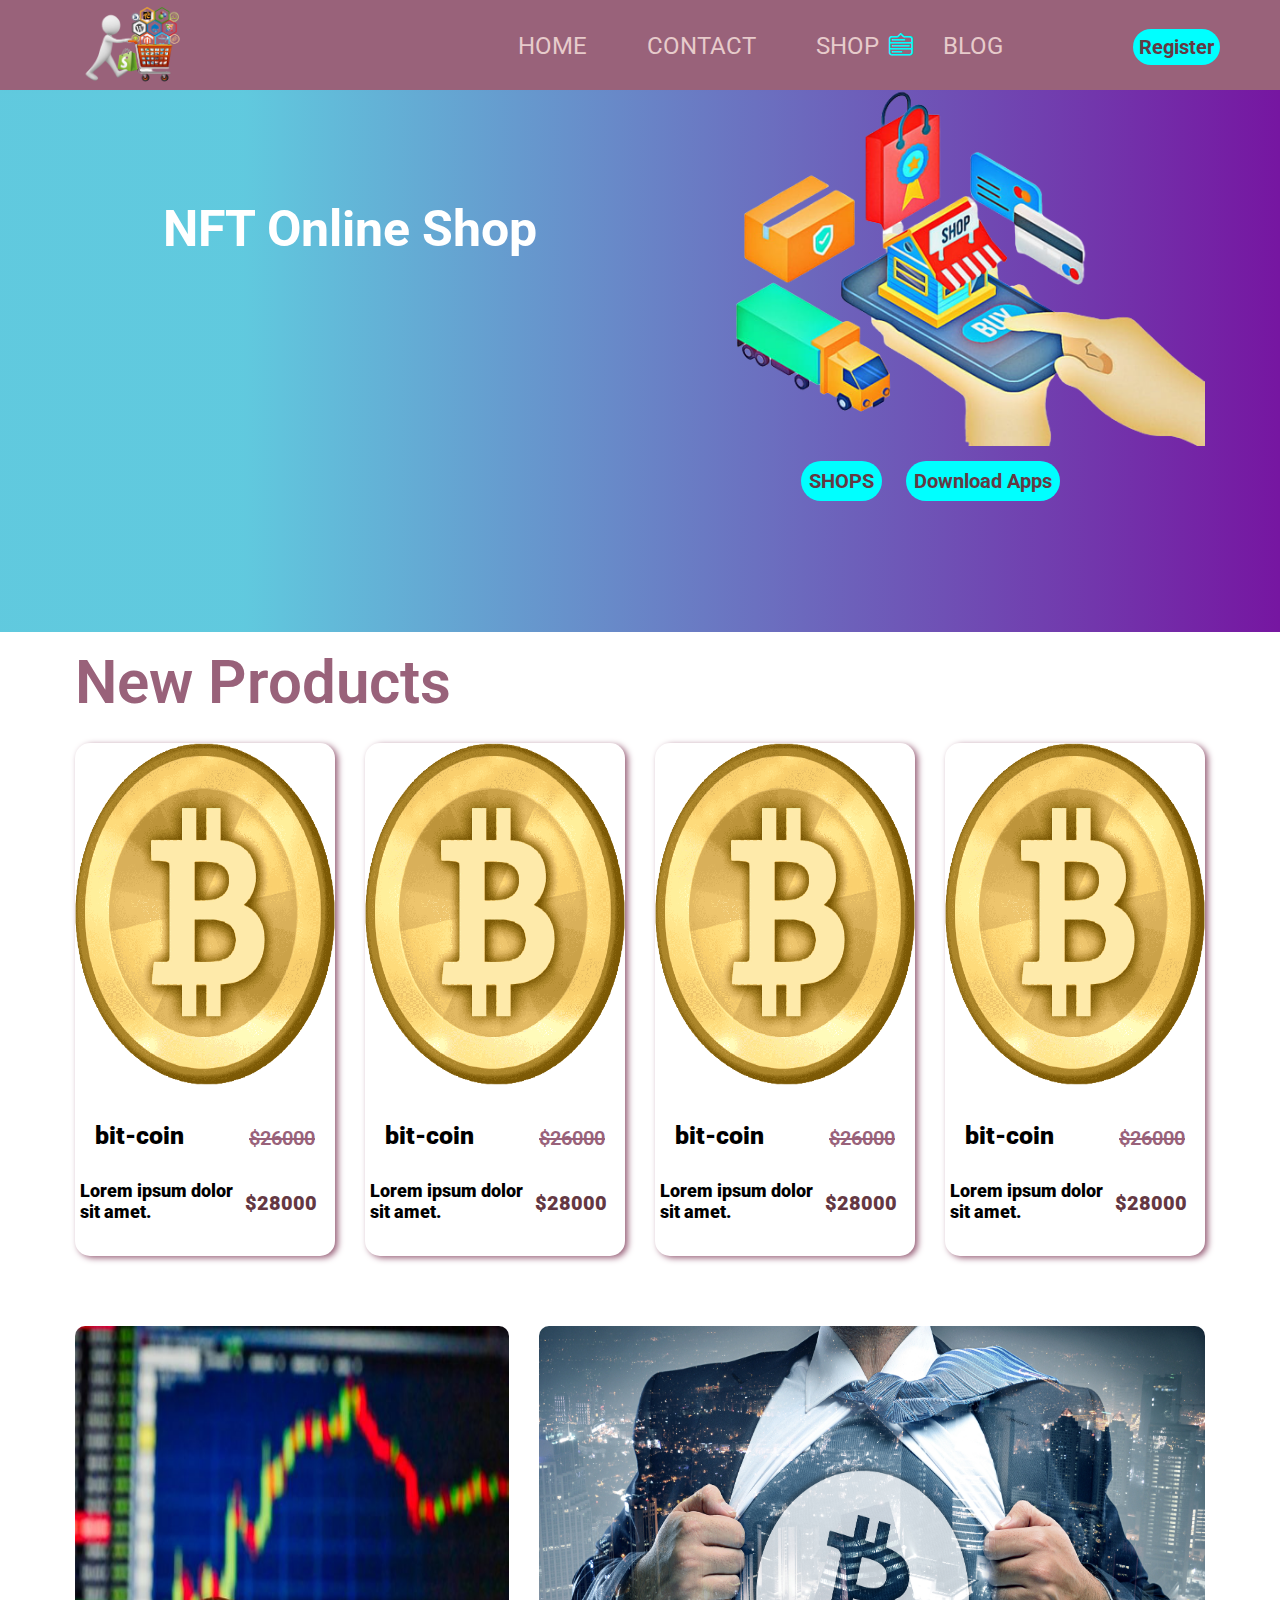
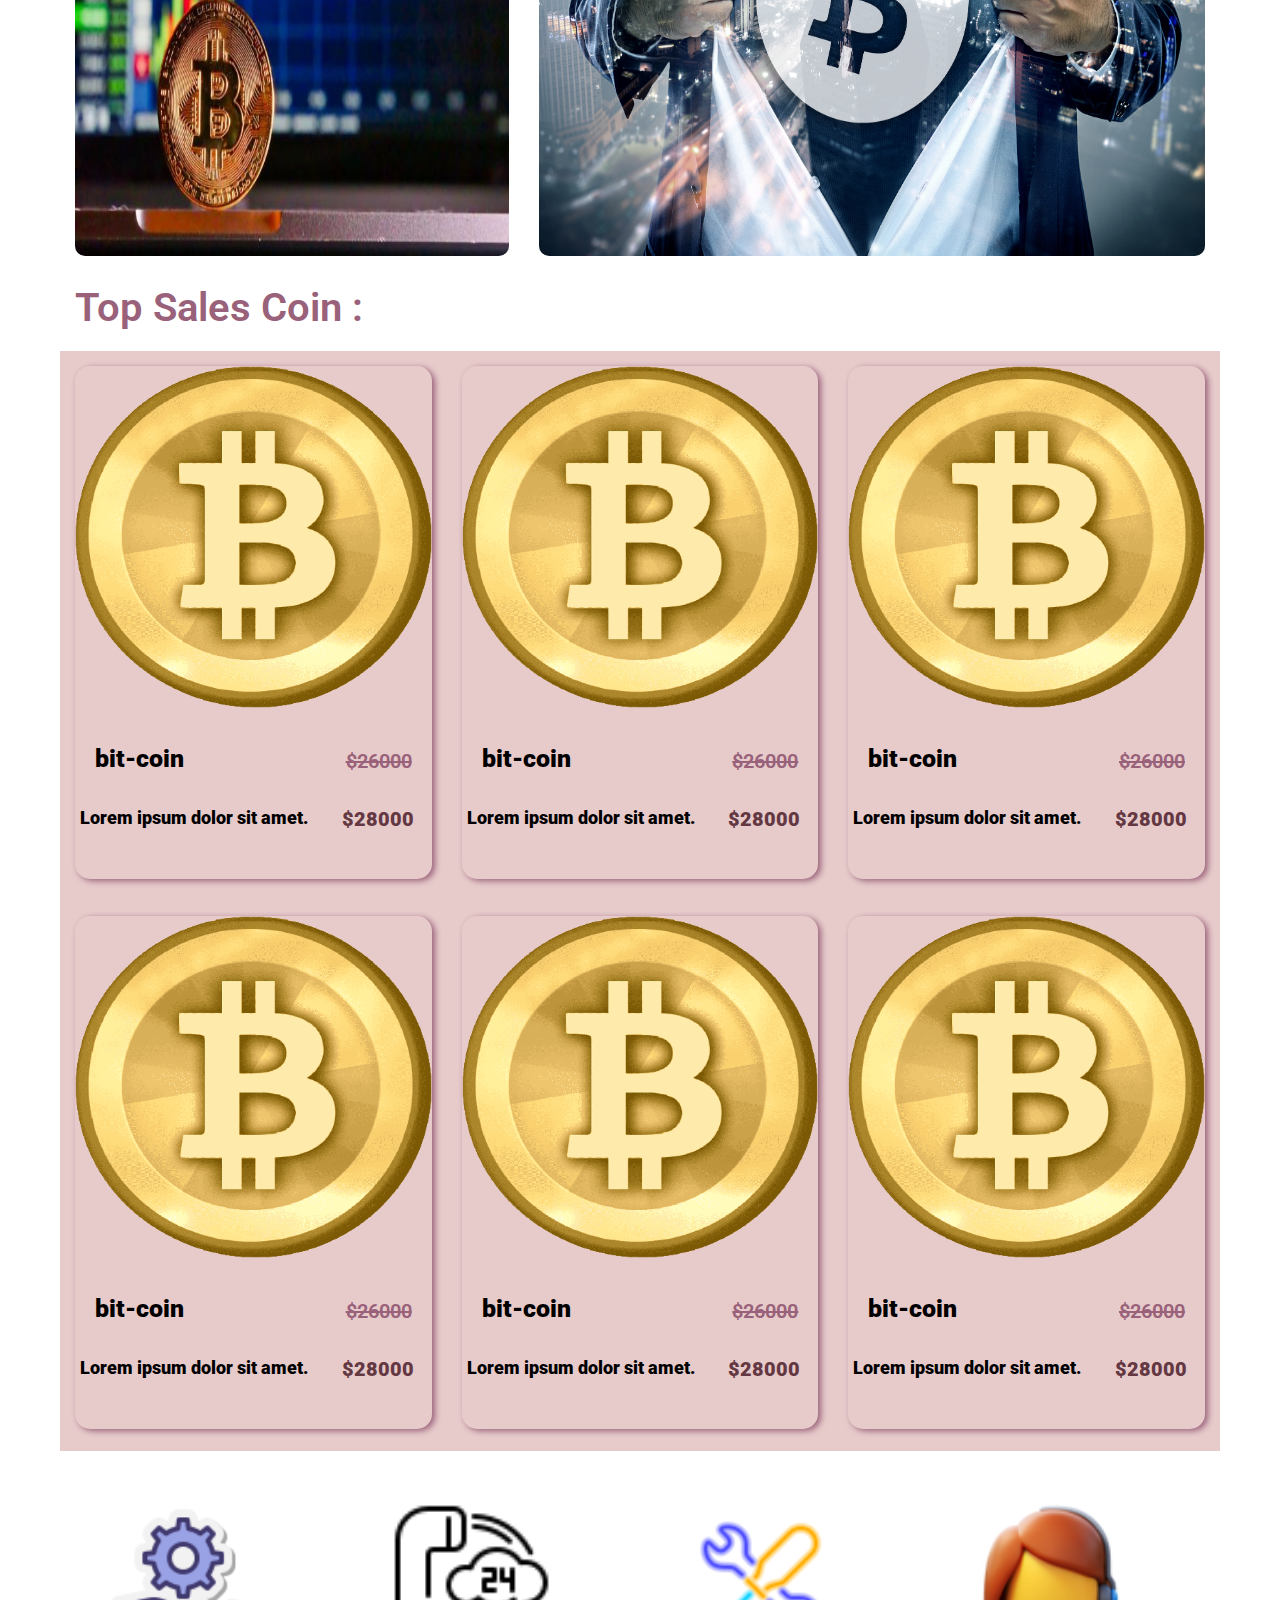
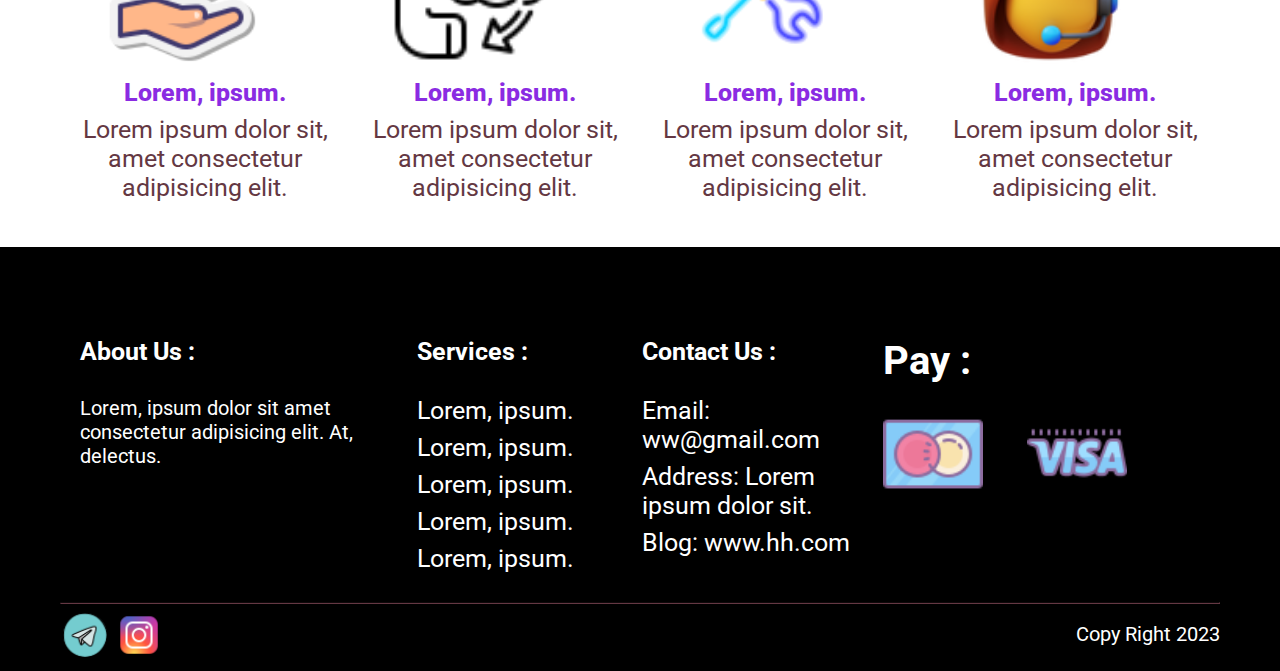
<file: index.html>
<!DOCTYPE html>
<html lang="en">

<head>
    <meta charset="UTF-8">
    <meta name="viewport" content="width=device-width, initial-scale=1.0">
    <meta http-equiv="X-UA-Compatible" content="ie=edge">
    <link rel="stylesheet" href="./assets/style/style.css">
    <link rel="stylesheet" href="https://cdn.jsdelivr.net/npm/bootstrap-icons@1.10.5/font/bootstrap-icons.css">
    <title>RAAD-SHOP</title>
</head>

<body>
    <div class="main">
        <!-- header -->
        <div class="header">
            <div class="container ">
                <nav class="header-main ">
                    <div class="header-left">
                        <img src="./assets/img/purches.png" alt="logo-shop">
                    </div>

                    <!-- hamburger-menu -->
                    <button class="ham-menu">
                        <img src="./assets/img/icons/icons8-menu-50.png" alt="ham-menu">
                    </button>

                    <div class="header-right">
                        <div>
                            <ul class="nav">
                                <li><a href="#">HOME</a></li>
                                <li><a href="#">CONTACT</a></li>
                                <li class="drop-down"><span>SHOP</span>
                                    <i class="bi bi-menu-down"></i>

                                    <ul class="shop-down">
                                        <li><a href="#">Lorem, ipsum.</a></li>
                                        <li><a href="#">Lorem, ipsum.</a></li>
                                        <li><a href="#">Lorem, ipsum.</a></li>
                                        <li><a href="#">Lorem, ipsum.</a></li>
                                        <li><a href="#">Lorem, ipsum.</a></li>
                                    </ul>
                                </li>
                                <li><a href="#">BLOG</a></li>
                            </ul>
                        </div>
                        <button class="btn">Register</button>
                    </div>



                </nav>

            </div>


        </div>
        <!-- header -->

        <!-- intro-page -->
        <div class="intro">
            <div class="container">
                <div class="intro-main">
                    <div class="intro-left">
                        <h1>NFT Online Shop</h1>
                        <img src="./assets/img/bit-shop.png" alt="bit-shop">
                    </div>
                    <div class="intro-right">
                        <img src="./assets/img/shopping.png" alt="shopping">
                        <div class="right-btns">
                            <button class="btn-intro-1">SHOPS</button>
                            <button class="btn-intro-2">Download Apps</button>
                        </div>
                    </div>
                </div>

            </div>
        </div>
        <!-- intro -->


        <!-- posts -->
        <div class="new-posts">
            <div class="container">
                <h2 class="p-15 text-h2">New Products</h2>
                <div class="posts">
                    <div class="post-new">
                        <div class="new-card">
                            <div class="pro-img">
                                <img src="./assets/img/bit.png" alt="bit-img">
                            </div>

                            <div class="titles">
                                <p class="name-coin">bit-coin</p>
                                <p class="price-coin">$26000</p>
                            </div>

                            <div class="desc">
                                <p class="desc-coin">Lorem ipsum dolor sit amet.</p>
                                <p class="new-price">$28000</p>
                            </div>
                        </div>
                    </div>
                    <div class="post-new">
                        <div class="new-card">
                            <div class="pro-img">
                                <img src="./assets/img/bit.png" alt="bit-img">
                            </div>

                            <div class="titles">
                                <p class="name-coin">bit-coin</p>
                                <p class="price-coin">$26000</p>
                            </div>

                            <div class="desc">
                                <p class="desc-coin">Lorem ipsum dolor sit amet.</p>
                                <p class="new-price">$28000</p>
                            </div>
                        </div>
                    </div>
                    <div class="post-new">
                        <div class="new-card">
                            <div class="pro-img">
                                <img src="./assets/img/bit.png" alt="bit-img">
                            </div>

                            <div class="titles">
                                <p class="name-coin">bit-coin</p>
                                <p class="price-coin">$26000</p>
                            </div>

                            <div class="desc">
                                <p class="desc-coin">Lorem ipsum dolor sit amet.</p>
                                <p class="new-price">$28000</p>
                            </div>
                        </div>
                    </div>
                    <div class="post-new">
                        <div class="new-card">
                            <div class="pro-img">
                                <img src="./assets/img/bit.png" alt="bit-img">
                            </div>

                            <div class="titles">
                                <p class="name-coin">bit-coin</p>
                                <p class="price-coin">$26000</p>
                            </div>

                            <div class="desc">
                                <p class="desc-coin">Lorem ipsum dolor sit amet.</p>
                                <p class="new-price">$28000</p>
                            </div>
                        </div>
                    </div>

                </div>



            </div>
        </div>


        <!-- ads -->
        <div class="home-ads">
            <div class="container">
                <div class="home-ad">
                    <div class="left-ads">
                        <img src="./assets/img/08crypto.jpg" alt="ad-1">
                    </div>
                    <div class="right-ads">
                        <img src="./assets/img/ad-1.jpg" alt="ad-2">
                    </div>

                </div>
            </div>
        </div>


        <!-- top- coin -->
        <div class="top-coins">
            <div class="container">
                <h2>Top Sales Coin :</h2>
                <div class="top-coins-items">
                    <div class="top-items">
                        <div class="new-card">
                            <div class="pro-img">
                                <img src="./assets/img/bit.png" alt="bit-img">
                            </div>

                            <div class="titles">
                                <p class="name-coin">bit-coin</p>
                                <p class="price-coin">$26000</p>
                            </div>

                            <div class="desc">
                                <p class="desc-coin">Lorem ipsum dolor sit amet.</p>
                                <p class="new-price">$28000</p>
                            </div>
                        </div>

                    </div>
                    <div class="top-items">
                        <div class="new-card">
                            <div class="pro-img">
                                <img src="./assets/img/bit.png" alt="bit-img">
                            </div>

                            <div class="titles">
                                <p class="name-coin">bit-coin</p>
                                <p class="price-coin">$26000</p>
                            </div>

                            <div class="desc">
                                <p class="desc-coin">Lorem ipsum dolor sit amet.</p>
                                <p class="new-price">$28000</p>
                            </div>
                        </div>

                    </div>
                    <div class="top-items ">
                        <div class="new-card">
                            <div class="pro-img">
                                <img src="./assets/img/bit.png" alt="bit-img">
                            </div>

                            <div class="titles">
                                <p class="name-coin">bit-coin</p>
                                <p class="price-coin">$26000</p>
                            </div>

                            <div class="desc">
                                <p class="desc-coin">Lorem ipsum dolor sit amet.</p>
                                <p class="new-price">$28000</p>
                            </div>
                        </div>

                    </div>

                    <div class="top-items ">
                        <div class="new-card">
                            <div class="pro-img">
                                <img src="./assets/img/bit.png" alt="bit-img">
                            </div>

                            <div class="titles">
                                <p class="name-coin">bit-coin</p>
                                <p class="price-coin">$26000</p>
                            </div>

                            <div class="desc">
                                <p class="desc-coin">Lorem ipsum dolor sit amet.</p>
                                <p class="new-price">$28000</p>
                            </div>
                        </div>

                    </div>
                    <div class="top-items  ">
                        <div class="new-card">
                            <div class="pro-img">
                                <img src="./assets/img/bit.png" alt="bit-img">
                            </div>

                            <div class="titles">
                                <p class="name-coin">bit-coin</p>
                                <p class="price-coin">$26000</p>
                            </div>

                            <div class="desc">
                                <p class="desc-coin">Lorem ipsum dolor sit amet.</p>
                                <p class="new-price">$28000</p>
                            </div>
                        </div>

                    </div>
                    <div class="top-items ">
                        <div class="new-card">
                            <div class="pro-img">
                                <img src="./assets/img/bit.png" alt="bit-img">
                            </div>

                            <div class="titles">
                                <p class="name-coin">bit-coin</p>
                                <p class="price-coin">$26000</p>
                            </div>

                            <div class="desc">
                                <p class="desc-coin">Lorem ipsum dolor sit amet.</p>
                                <p class="new-price">$28000</p>
                            </div>
                        </div>

                    </div>


                </div>

            </div>

        </div>


        <!-- why-our-service -->
        <div class="services">
            <div class="container">
                <div class="top-service">
                    <div class="img-service">
                        <img src="./assets/img/icons/icons8-service-100.png" alt="service">
                        <p class="ser-p-1">Lorem, ipsum.</p>
                        <p class="ser-p-2">Lorem ipsum dolor sit, amet consectetur adipisicing elit.</p>
                    </div>
                    <div class="img-service">
                        <img src="./assets/img/icons/icons8-service-64.png" alt="service">
                        <p class="ser-p-1">Lorem, ipsum.</p>
                        <p class="ser-p-2">Lorem ipsum dolor sit, amet consectetur adipisicing elit.</p>
                    </div>
                    <div class="img-service">
                        <img src="./assets/img/icons/icons8-service-96.png" alt="service">
                        <p class="ser-p-1">Lorem, ipsum.</p>
                        <p class="ser-p-2">Lorem ipsum dolor sit, amet consectetur adipisicing elit.</p>
                    </div>
                    <div class="img-service">
                        <img src="./assets/img/icons/icons8-service-94.png" alt="service">
                        <p class="ser-p-1">Lorem, ipsum.</p>
                        <p class="ser-p-2">Lorem ipsum dolor sit, amet consectetur adipisicing elit.</p>
                    </div>
                </div>
            </div>
        </div>


        <!-- footer -->
        <footer>
            <div class="container">
                <div class="main-footer">
                    <div class="first-footer">
                            <h4>About Us :</h4>
                            <p>Lorem, ipsum dolor sit amet <br>consectetur adipisicing elit. At, delectus.</p>
                        </div>

                        <div class="mid-footer">
                            <h4>Services :</h4>
                            <ul>
                                <li><a href="#"></a>Lorem, ipsum.</li>
                                <li><a href="#"></a>Lorem, ipsum.</li>
                                <li><a href="#"></a>Lorem, ipsum.</li>
                                <li><a href="#"></a>Lorem, ipsum.</li>
                                <li><a href="#"></a>Lorem, ipsum.</li>
                            </ul>
                        </div>

                        <div class="mid-footer">
                            <h4>Contact Us :</h4>
                            <ul>
                                <li><span>Email: ww@gmail.com</span></li>
                                <li><span>Address: Lorem ipsum dolor sit.</span></li>
                                <li><span>Blog: www.hh.com</span></li>

                            </ul>
                        </div>

                        <div class="last-footer">
                            <h4>Pay :</h4>
                            <img src="./assets/img/icons/icons8-mastercard-64.png" alt="master-card">
                            <img src="./assets/img/icons/icons8-visa-card-64.png" alt="visa-card">
                        </div>




                    </div>
                    <!-- hr -->
                    <hr>
                    <div class="under">
                        <div class="under-footer">
                            <div class="under-left">
                                <img src="./assets/img/icons/icons8-telegram-48.png" alt="telegram">
                                <img src="./assets/img/icons/icons8-instagram-48.png" alt="instagram">
                            </div>

                            <div class="under-right">
                                <p>Copy Right 2023</p>
                            </div>

                        </div>

                    </div>
                </div>
            </div>
        </footer>
        <!-- footer -->
    </div>

</body>

</html>
</file>
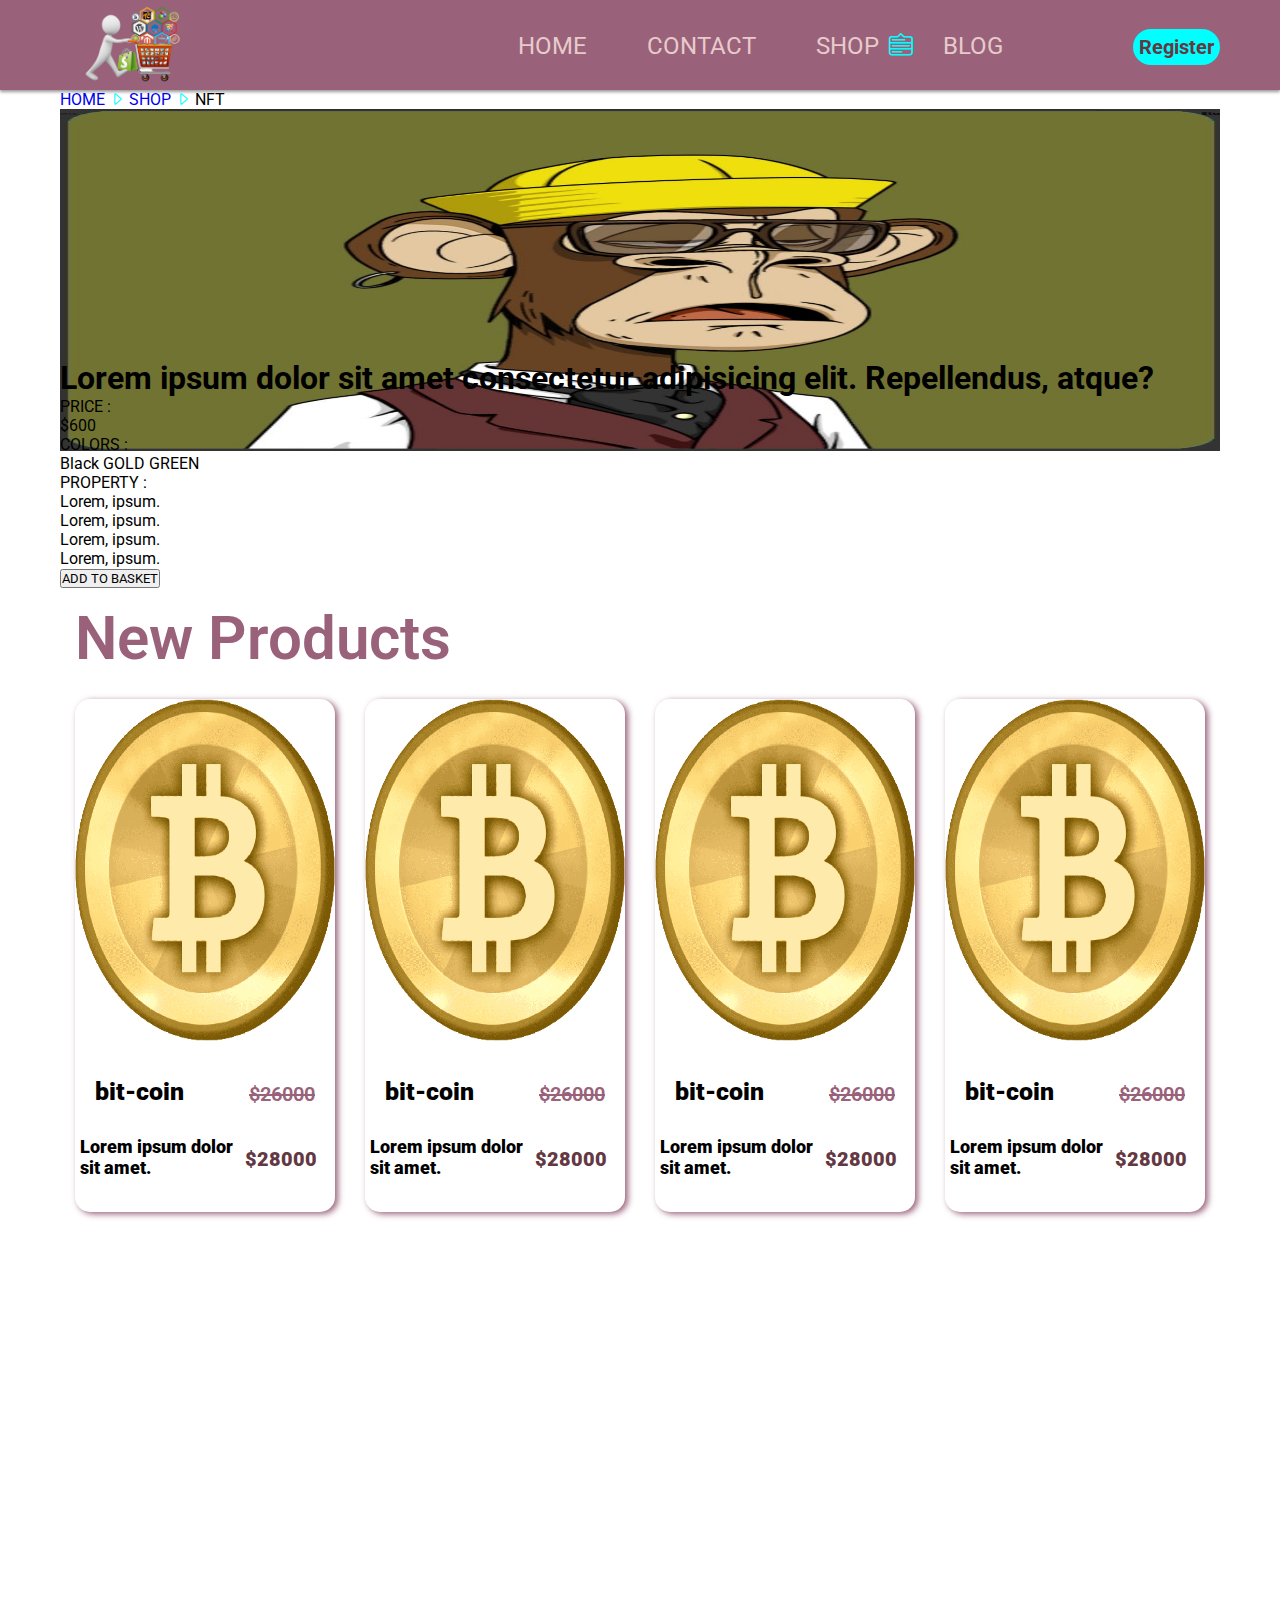
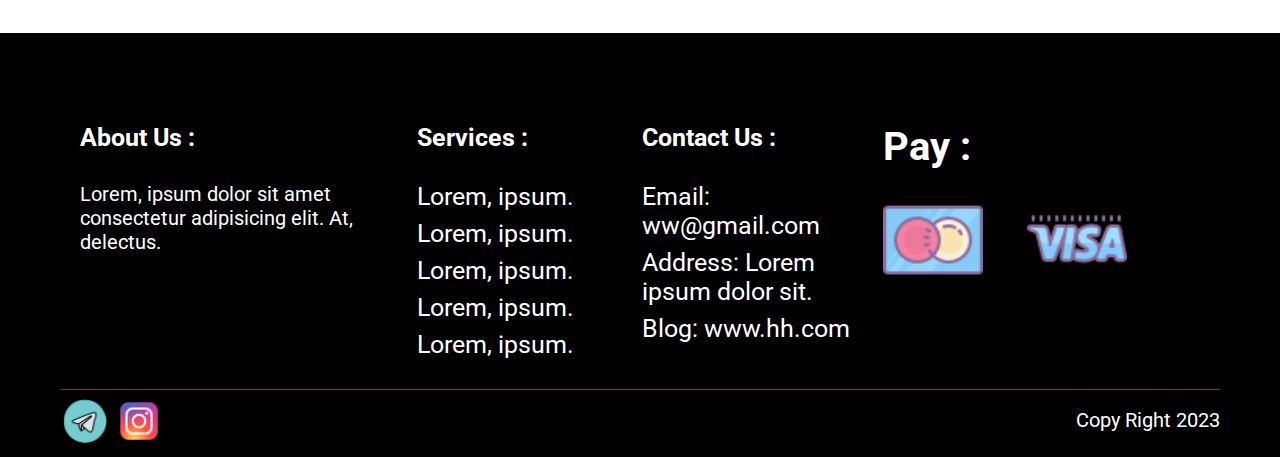
<file: pagse/single.html>
<!DOCTYPE html>
<html lang="en">

<head>
    <meta charset="UTF-8">
    <meta name="viewport" content="width=device-width, initial-scale=1.0">
    <meta http-equiv="X-UA-Compatible" content="ie=edge">
    <link rel="stylesheet" href="../assets/style/style.css">
    <link rel="stylesheet" href="https://cdn.jsdelivr.net/npm/bootstrap-icons@1.10.5/font/bootstrap-icons.css">
    <title>RAAD-SHOP</title>
</head>

<body>
    <!-- header -->
    <div class="header">
        <div class="container ">
            <nav class="header-main ">
                <div class="header-left">
                    <img src="../assets/img/purches.png" alt="logo-shop">
                </div>

                <!-- hamburger-menu -->
                <button class="ham-menu">
                    <img src="../assets/img/icons/icons8-menu-50.png" alt="ham-menu">
                </button>

                <div class="header-right">
                    <div>
                        <ul class="nav">
                            <li><a href="#">HOME</a></li>
                            <li><a href="#">CONTACT</a></li>
                            <li class="drop-down"><span>SHOP</span>
                                <i class="bi bi-menu-down"></i>

                                <ul class="shop-down">
                                    <li><a href="#">Lorem, ipsum.</a></li>
                                    <li><a href="#">Lorem, ipsum.</a></li>
                                    <li><a href="#">Lorem, ipsum.</a></li>
                                    <li><a href="#">Lorem, ipsum.</a></li>
                                    <li><a href="#">Lorem, ipsum.</a></li>
                                </ul>
                            </li>
                            <li><a href="#">BLOG</a></li>
                        </ul>
                    </div>
                    <button class="btn">Register</button>
                </div>



            </nav>

        </div>


    </div>
    <!-- header -->


    <!-- breadcrumbs -->
    <div class="breadcrumbs">
        <div class="container">
            <div class="bread">
                <a href="#">HOME<i class="bi bi-caret-right"></i></i></a>
                <a href="#">SHOP<i class="bi bi-caret-right"></i></i></a>
                <span>NFT</span>
            </div>
        </div>
    </div>
    <!-- breadcrumbs -->


    <!-- single product -->
    <div class="single-product">
        <div class="container">
            <div class="single-pro">

                <!-- single-pro-left" -->
                <div class="single-pro-left">
                    <div class="pro-img">
                        <img src="/assets/img/d2caafb1-70da.jpg" alt="nft-oda">
                    </div>
                </div>

                <!-- single-pro-right -->
                <div class="single-pro-right">
                    <div class="single-right">
                        <h1>Lorem ipsum dolor sit amet consectetur adipisicing elit. Repellendus, atque?</h1>
                        <p>PRICE :</p>
                        <span class="pro-price">
                            $600
                        </span>

                        <div class="pro-colors">
                            <p>COLORS : </p>
                            <span class="pro-color-1">Black</span>
                            <span class="pro-color-2">GOLD</span>
                            <span class="pro-color-3">GREEN</span>
                        </div>

                        <div class="pro-props">
                            <p class="property">
                                PROPERTY :
                            </p>

                            <ul>
                                <li><span>Lorem, ipsum.</span></li>
                                <li><span>Lorem, ipsum.</span></li>
                                <li><span>Lorem, ipsum.</span></li>
                                <li><span>Lorem, ipsum.</span></li>
                            </ul>
                        </div>

                        <div class="single-btn">
                            <button class="btn-nft">ADD TO BASKET</button>
                        </div>
                    </div>



                </div>
            </div>
        </div>
    </div>
    <!-- single product -->


    <!-- posts -->
    <div class="new-posts">
        <div class="container">
            <h2 class="p-15 text-h2">New Products</h2>
            <div class="posts">
                <div class="post-new">
                    <div class="new-card">
                        <div class="pro-img">
                            <img src="../assets/img/bit.png" alt="bit-img">
                        </div>

                        <div class="titles">
                            <p class="name-coin">bit-coin</p>
                            <p class="price-coin">$26000</p>
                        </div>

                        <div class="desc">
                            <p class="desc-coin">Lorem ipsum dolor sit amet.</p>
                            <p class="new-price">$28000</p>
                        </div>
                    </div>
                </div>
                <div class="post-new">
                    <div class="new-card">
                        <div class="pro-img">
                            <img src="../assets/img/bit.png" alt="bit-img">
                        </div>

                        <div class="titles">
                            <p class="name-coin">bit-coin</p>
                            <p class="price-coin">$26000</p>
                        </div>

                        <div class="desc">
                            <p class="desc-coin">Lorem ipsum dolor sit amet.</p>
                            <p class="new-price">$28000</p>
                        </div>
                    </div>
                </div>
                <div class="post-new">
                    <div class="new-card">
                        <div class="pro-img">
                            <img src="../assets/img/bit.png" alt="bit-img">
                        </div>

                        <div class="titles">
                            <p class="name-coin">bit-coin</p>
                            <p class="price-coin">$26000</p>
                        </div>

                        <div class="desc">
                            <p class="desc-coin">Lorem ipsum dolor sit amet.</p>
                            <p class="new-price">$28000</p>
                        </div>
                    </div>
                </div>
                <div class="post-new">
                    <div class="new-card">
                        <div class="pro-img">
                            <img src="../assets/img/bit.png" alt="bit-img">
                        </div>

                        <div class="titles">
                            <p class="name-coin">bit-coin</p>
                            <p class="price-coin">$26000</p>
                        </div>

                        <div class="desc">
                            <p class="desc-coin">Lorem ipsum dolor sit amet.</p>
                            <p class="new-price">$28000</p>
                        </div>
                    </div>
                </div>

            </div>
        </div>
        <!-- posts -->
    </div>




    <br><br><br><br><br><br><br><br><br><br><br><br><br><br><br><br><br><br><br>

    <!-- footer -->
    <footer>
        <div class="container">
            <div class="main-footer">
                <div class="first-footer">
                    <h4>About Us :</h4>
                    <p>Lorem, ipsum dolor sit amet <br>consectetur adipisicing elit. At, delectus.</p>
                </div>

                <div class="mid-footer">
                    <h4>Services :</h4>
                    <ul>
                        <li><a href="#"></a>Lorem, ipsum.</li>
                        <li><a href="#"></a>Lorem, ipsum.</li>
                        <li><a href="#"></a>Lorem, ipsum.</li>
                        <li><a href="#"></a>Lorem, ipsum.</li>
                        <li><a href="#"></a>Lorem, ipsum.</li>
                    </ul>
                </div>

                <div class="mid-footer">
                    <h4>Contact Us :</h4>
                    <ul>
                        <li><span>Email: ww@gmail.com</span></li>
                        <li><span>Address: Lorem ipsum dolor sit.</span></li>
                        <li><span>Blog: www.hh.com</span></li>

                    </ul>
                </div>

                <div class="last-footer">
                    <h4>Pay :</h4>
                    <img src="../assets/img/icons/icons8-mastercard-64.png" alt="master-card">
                    <img src="../assets/img/icons/icons8-visa-card-64.png" alt="visa-card">
                </div>




            </div>
            <!-- hr -->
            <hr>
            <div class="under">
                <div class="under-footer">
                    <div class="under-left">
                        <img src="../assets/img/icons/icons8-telegram-48.png" alt="telegram">
                        <img src="../assets/img/icons/icons8-instagram-48.png" alt="instagram">
                    </div>

                    <div class="under-right">
                        <p>Copy Right 2023</p>
                    </div>

                </div>

            </div>
        </div>



        </div>
    </footer>
    <!-- footer -->
</body>

</html>
</file>
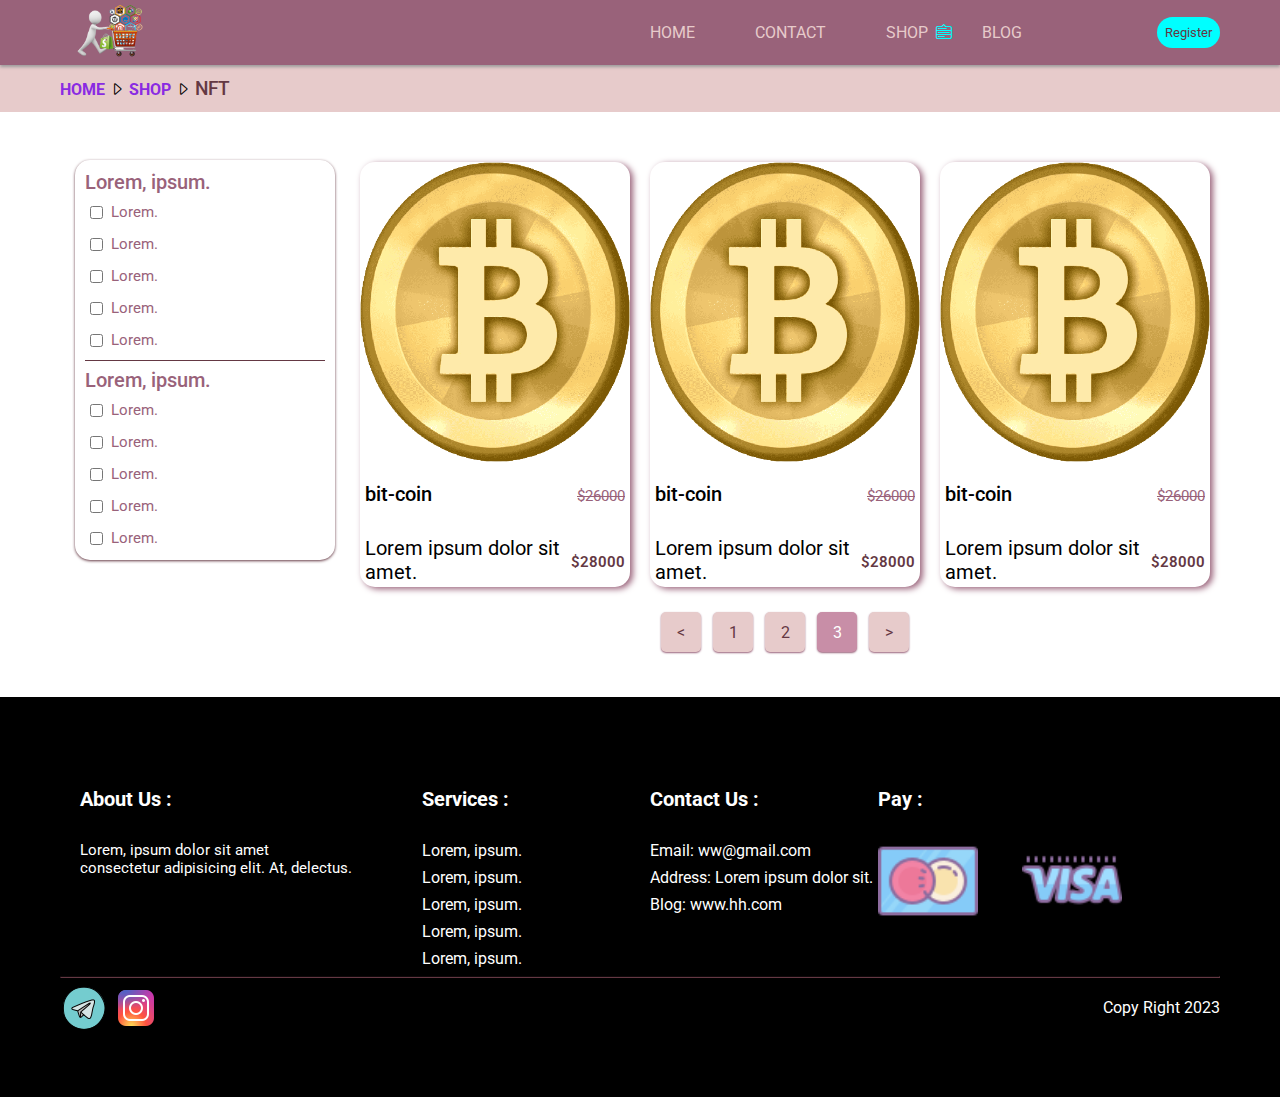
<file: pagse/category-page/category.html>
<!DOCTYPE html>
<html lang="en">

<head>
    <meta charset="UTF-8">
    <meta name="viewport" content="width=device-width, initial-scale=1.0">
    <meta http-equiv="X-UA-Compatible" content="ie=edge">
    <link rel="stylesheet" href="./category.css">
    <link rel="stylesheet" href="https://cdn.jsdelivr.net/npm/bootstrap-icons@1.10.5/font/bootstrap-icons.css">
    <title>RAAD-SHOP</title>
</head>

<body>
    <!-- header -->
    <div class="header">
        <div class="container ">
            <nav class="header-main ">
                <div class="header-left">
                    <img src="/assets/img/purches.png" alt="logo-shop">
                </div>

                <!-- hamburger-menu -->
                <button class="ham-menu">
                    <img src="/assets/img/icons/icons8-menu-50.png" alt="ham-menu">
                </button>

                <div class="header-right">
                    <div>
                        <ul class="nav">
                            <li><a href="#">HOME</a></li>
                            <li><a href="#">CONTACT</a></li>
                            <li class="drop-down"><span>SHOP</span>
                                <i class="bi bi-menu-down"></i>

                                <ul class="shop-down">
                                    <li><a href="#">Lorem, ipsum.</a></li>
                                    <li><a href="#">Lorem, ipsum.</a></li>
                                    <li><a href="#">Lorem, ipsum.</a></li>
                                    <li><a href="#">Lorem, ipsum.</a></li>
                                    <li><a href="#">Lorem, ipsum.</a></li>
                                </ul>
                            </li>
                            <li><a href="#">BLOG</a></li>
                        </ul>
                    </div>
                    <button class="btn">Register</button>
                </div>



            </nav>

        </div>


    </div>
    <!-- header -->


    <!-- breadcrumbs -->
    <div class="breadcrumbs">
        <div class="container">
            <div class="bread">
                <a href="#">HOME<i class="bi bi-caret-right"></i></i></a>
                <a href="#">SHOP<i class="bi bi-caret-right"></i></i></a>
                <span>NFT</span>
            </div>
        </div>
    </div>
    <!-- breadcrumbs -->



    <!-- category -->
    <div class="category-section">
        <div class="container">
            <div class="cat-flex">
                <div class="cat-sidebar">
                    <div class="cat-sidebar-filter">
                        <div class="sidebar-boxes">
                            <h3>Lorem, ipsum.</h3>
                            <ul>
                                <li>
                                    <input id="lorem-1" type="checkbox" name="lorem-1">
                                    <label for="lorem-1">Lorem.</label>  
                                </li>
                                <li>
                                    <input id="lorem-2" type="checkbox" name="lorem-2">
                                    <label for="lorem-2">Lorem.</label>  
                                </li>
                                <li>
                                    <input id="lorem-3" type="checkbox" name="lorem-3">
                                    <label for="lorem-3">Lorem.</label>  
                                </li>
                                <li>
                                    <input id="lorem-4" type="checkbox" name="lorem-4">
                                    <label for="lorem-4">Lorem.</label>  
                                </li>
                                <li>
                                    <input id="lorem-5" type="checkbox" name="lorem-5">
                                    <label for="lorem-5">Lorem.</label>  
                                </li>
                            </ul>
                        </div>
                        <div class="sidebar-boxes">
                            <h3>Lorem, ipsum.</h3>
                            <ul>
                                <li>
                                    <input id="lorem-6" type="checkbox" name="lorem-1">
                                    <label for="lorem-6">Lorem.</label>  
                                </li>
                                <li>
                                    <input id="lorem-7" type="checkbox" name="lorem-2">
                                    <label for="lorem-7">Lorem.</label>  
                                </li>
                                <li>
                                    <input id="lorem-8" type="checkbox" name="lorem-3">
                                    <label for="lorem-8">Lorem.</label>  
                                </li>
                                <li>
                                    <input id="lorem-9" type="checkbox" name="lorem-4">
                                    <label for="lorem-9">Lorem.</label>  
                                </li>
                                <li>
                                    <input id="lorem-10" type="checkbox" name="lorem-5">
                                    <label for="lorem-10">Lorem.</label>  
                                </li>
                            </ul>
                        </div>
                    </div>
                </div>

                <div class="cat-content">
                    <!-- posts -->
                    <div class="new-posts">
                        <!-- <div class="container"> -->
                        <!-- <h2 class="p-15 text-h2">New Products</h2> -->
                        <div class="posts">
                            <div class="post-new">
                                <div class="new-card">
                                    <div class="pro-img">
                                        <img src="/assets/img/bit.png" alt="bit-img">
                                    </div>

                                    <div class="titles">
                                        <p class="name-coin">bit-coin</p>
                                        <p class="price-coin">$26000</p>
                                    </div>

                                    <div class="desc">
                                        <p class="desc-coin">Lorem ipsum dolor sit amet.</p>
                                        <p class="new-price">$28000</p>
                                    </div>
                                </div>
                            </div>
                            <div class="post-new">
                                <div class="new-card">
                                    <div class="pro-img">
                                        <img src="/assets/img/bit.png" alt="bit-img">
                                    </div>

                                    <div class="titles">
                                        <p class="name-coin">bit-coin</p>
                                        <p class="price-coin">$26000</p>
                                    </div>

                                    <div class="desc">
                                        <p class="desc-coin">Lorem ipsum dolor sit amet.</p>
                                        <p class="new-price">$28000</p>
                                    </div>
                                </div>
                            </div>
                            <div class="post-new">
                                <div class="new-card">
                                    <div class="pro-img">
                                        <img src="/assets/img/bit.png" alt="bit-img">
                                    </div>

                                    <div class="titles">
                                        <p class="name-coin">bit-coin</p>
                                        <p class="price-coin">$26000</p>
                                    </div>

                                    <div class="desc">
                                        <p class="desc-coin">Lorem ipsum dolor sit amet.</p>
                                        <p class="new-price">$28000</p>
                                    </div>
                                </div>
                            </div>


                        </div>
                    </div>
                    <!-- posts -->
                    <div class="pagination">
                        <div class="item">
                            <span><</span>
                        </div>
                        <div class="item">
                            <span>1</span>
                        </div>
                        <div class="item">
                            <span>2</span>
                        </div>
                        <div class="item item-selected">
                            <span>3</span>
                        </div>
                        <div class="item">
                            <span>></span>
                        </div>
                    </div>
                </div>
                
            </div>
        </div>
    </div>
    </div>
    <!-- category -->




    <!-- footer -->
    <footer>
        <div class="container">
            <div class="main-footer">
                <div class="first-footer">
                    <h4>About Us :</h4>
                    <p>Lorem, ipsum dolor sit amet <br>consectetur adipisicing elit. At, delectus.</p>
                </div>

                <div class="mid-footer">
                    <h4>Services :</h4>
                    <ul>
                        <li><a href="#"></a>Lorem, ipsum.</li>
                        <li><a href="#"></a>Lorem, ipsum.</li>
                        <li><a href="#"></a>Lorem, ipsum.</li>
                        <li><a href="#"></a>Lorem, ipsum.</li>
                        <li><a href="#"></a>Lorem, ipsum.</li>
                    </ul>
                </div>

                <div class="mid-footer">
                    <h4>Contact Us :</h4>
                    <ul>
                        <li><span>Email: ww@gmail.com</span></li>
                        <li><span>Address: Lorem ipsum dolor sit.</span></li>
                        <li><span>Blog: www.hh.com</span></li>

                    </ul>
                </div>

                <div class="last-footer">
                    <h4>Pay :</h4>
                    <img src="/assets/img/icons/icons8-mastercard-64.png" alt="master-card">
                    <img src="/assets/img/icons/icons8-visa-card-64.png" alt="visa-card">
                </div>




            </div>
            <!-- hr -->
            <hr>
            <div class="under">
                <div class="under-footer">
                    <div class="under-left">
                        <img src="/assets/img/icons/icons8-telegram-48.png" alt="telegram">
                        <img src="/assets/img/icons/icons8-instagram-48.png" alt="instagram">
                    </div>

                    <div class="under-right">
                        <p>Copy Right 2023</p>
                    </div>

                </div>

            </div>
        </div>



        </div>
    </footer>
    <!-- footer -->
</file>
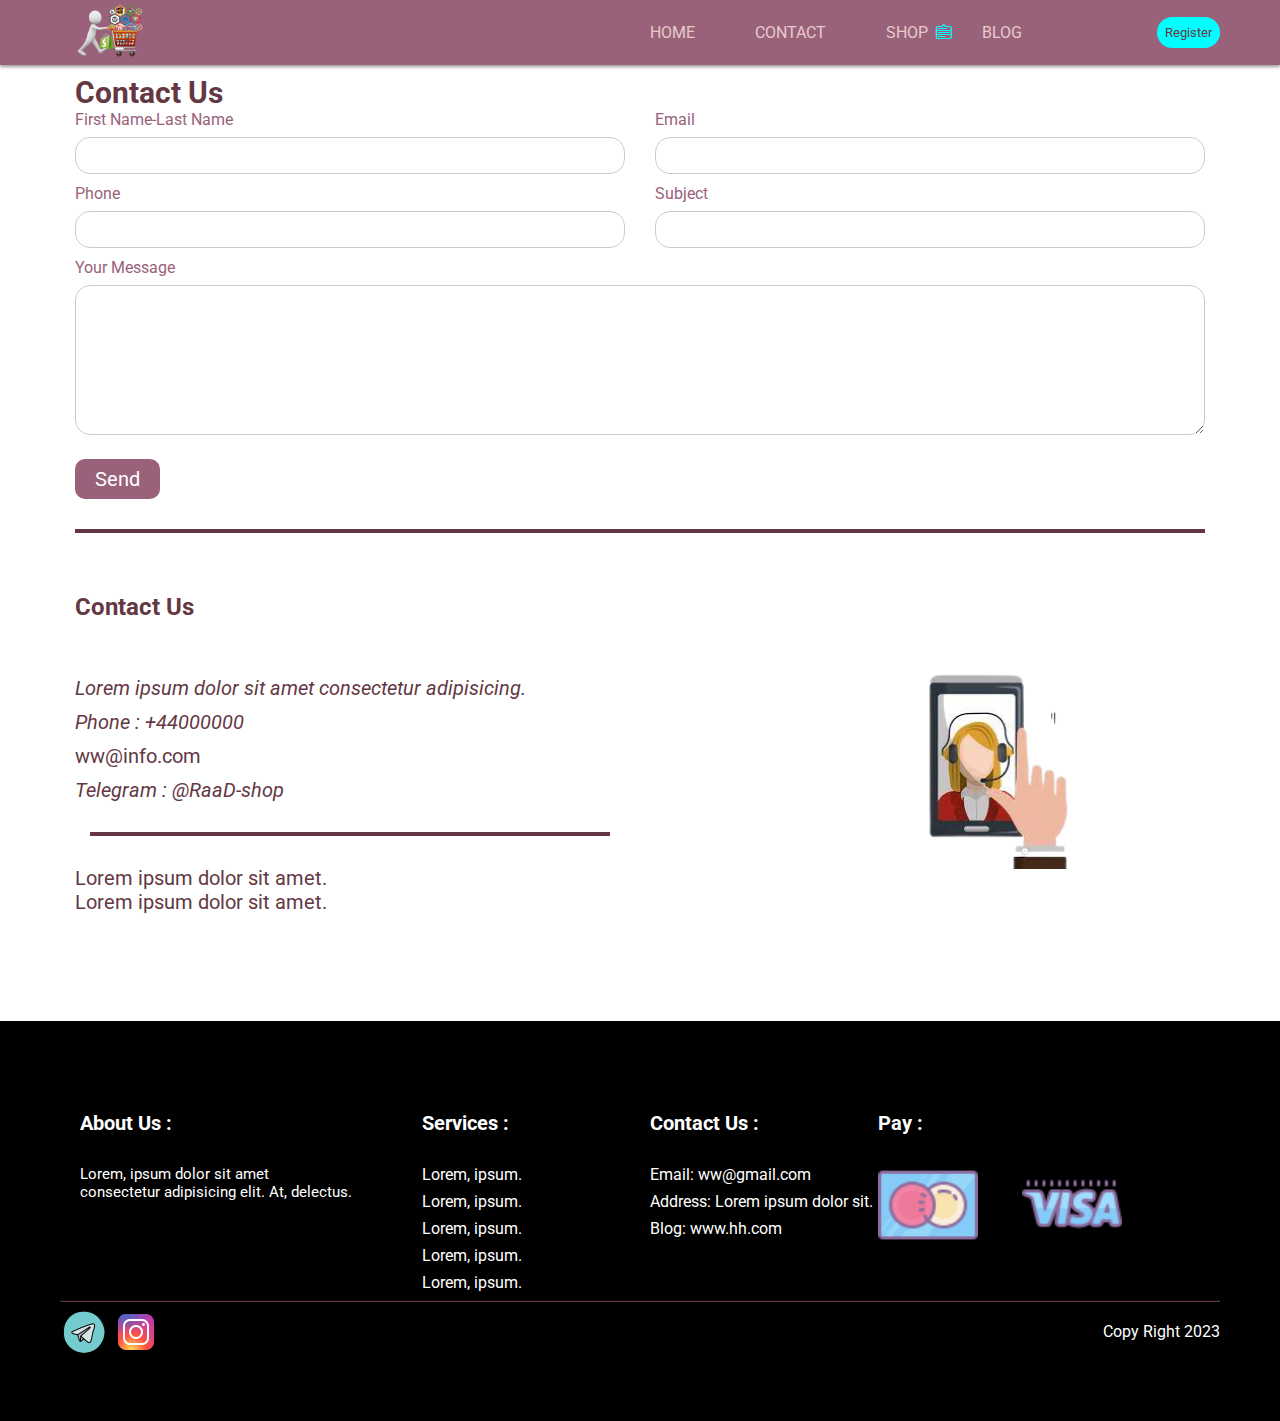
<file: pagse/contact-page/contact.html>
<!DOCTYPE html>
<html lang="en">

<head>
    <meta charset="UTF-8">
    <meta name="viewport" content="width=device-width, initial-scale=1.0">
    <meta http-equiv="X-UA-Compatible" content="ie=edge">
    <link rel="stylesheet" href="contact.css">
    <link rel="stylesheet" href="https://cdn.jsdelivr.net/npm/bootstrap-icons@1.10.5/font/bootstrap-icons.css">
    <title>RAAD-SHOP</title>
</head>

<body>
    <div class="main">
        <!-- header -->
        <div class="header">
            <div class="container ">
                <nav class="header-main ">
                    <div class="header-left">
                        <img src="/assets/img/purches.png" alt="logo-shop">
                    </div>

                    <!-- hamburger-menu -->
                    <button class="ham-menu">
                        <img src="/assets/img/icons/icons8-menu-50.png" alt="ham-menu">
                    </button>

                    <div class="header-right">
                        <div>
                            <ul class="nav">
                                <li><a href="#">HOME</a></li>
                                <li><a href="#">CONTACT</a></li>
                                <li class="drop-down"><span>SHOP</span>
                                    <i class="bi bi-menu-down"></i>

                                    <ul class="shop-down">
                                        <li><a href="#">Lorem, ipsum.</a></li>
                                        <li><a href="#">Lorem, ipsum.</a></li>
                                        <li><a href="#">Lorem, ipsum.</a></li>
                                        <li><a href="#">Lorem, ipsum.</a></li>
                                        <li><a href="#">Lorem, ipsum.</a></li>
                                    </ul>
                                </li>
                                <li><a href="#">BLOG</a></li>
                            </ul>
                        </div>
                        <button class="btn">Register</button>
                    </div>



                </nav>

            </div>


        </div>
        <!-- header -->

        <div class="contact-us">
            <div class="container">
                <div class="contacts">
                    <h1 class="co-h1 p-15">Contact Us</h1>

                    <form action="#">
                        <div class="row">
                            <div class="contact-input p-15">
                                <label for="contact_name">First Name-Last Name</label>
                                <input id="contact_name" type="text" name="name" required>
                            </div>

                            <div class="contact-input p-15">
                                <label for="contact_email">Email</label>
                                <input id="contact_email" type="email" name="email" required>
                            </div>

                            <div class="contact-input p-15">
                                <label for="contact_Phone">Phone</label>
                                <input id="contact_Phone" type="text" name="Phone" required>
                            </div>

                            <div class="contact-input p-15">
                                <label for="contact_Subject">Subject</label>
                                <input id="contact_Subject" type="text" name="Subject" required>
                            </div>

                            <div class="contact-message p-15">
                                <label for="contact-message"> Your Message</label>
                                <textarea name="message" id="contact-message"></textarea>
                            </div>

                            <div class="contact-btn p-15">
                                <input type="submit" value="Send">
                            </div>
                        </div>
                    </form>


                    <hr class="line">


                    <div class="contact-info">
                        <h2 class="p-15 co-h2">Contact Us</h2>

                        <div class="row">
                            <div class="info-left p-15" >
                                <address class="address">Lorem ipsum dolor sit amet consectetur adipisicing.

                                </address>
                                <address class="address">
                                    Phone : +44000000
                                </address>
                                <a href="#">ww@info.com</a>

                                <address class="address">
                                    Telegram : @RaaD-shop
                                </address>
                                <hr class="line">
                                <p>Lorem ipsum dolor sit amet.<br>
                                    Lorem ipsum dolor sit amet.
                                </p>
                                
                            </div>

                            
                            <div class="info-right p-15">
                                <img src="/assets/img/call.png" alt="call">
                            </div>
                        </div>
                    </div>
                </div>
            </div>
        </div>



        <!-- footer -->
        <footer>
            <div class="container">
                <div class="main-footer">
                    <div class="first-footer">
                        <h4>About Us :</h4>
                        <p>Lorem, ipsum dolor sit amet <br>consectetur adipisicing elit. At, delectus.</p>
                    </div>

                    <div class="mid-footer">
                        <h4>Services :</h4>
                        <ul>
                            <li><a href="#"></a>Lorem, ipsum.</li>
                            <li><a href="#"></a>Lorem, ipsum.</li>
                            <li><a href="#"></a>Lorem, ipsum.</li>
                            <li><a href="#"></a>Lorem, ipsum.</li>
                            <li><a href="#"></a>Lorem, ipsum.</li>
                        </ul>
                    </div>

                    <div class="mid-footer">
                        <h4>Contact Us :</h4>
                        <ul>
                            <li><span>Email: ww@gmail.com</span></li>
                            <li><span>Address: Lorem ipsum dolor sit.</span></li>
                            <li><span>Blog: www.hh.com</span></li>

                        </ul>
                    </div>

                    <div class="last-footer">
                        <h4>Pay :</h4>
                        <img src="/assets/img/icons/icons8-mastercard-64.png" alt="master-card">
                        <img src="/assets/img/icons/icons8-visa-card-64.png" alt="visa-card">
                    </div>




                </div>
                <!-- hr -->
                <hr>
                <div class="under">
                    <div class="under-footer">
                        <div class="under-left">
                            <img src="/assets/img/icons/icons8-telegram-48.png" alt="telegram">
                            <img src="/assets/img/icons/icons8-instagram-48.png" alt="instagram">
                        </div>

                        <div class="under-right">
                            <p>Copy Right 2023</p>
                        </div>

                    </div>

                </div>
            </div>
    </div>
    </footer>
    <!-- footer -->
    </div>

</body>

</html>
</file>
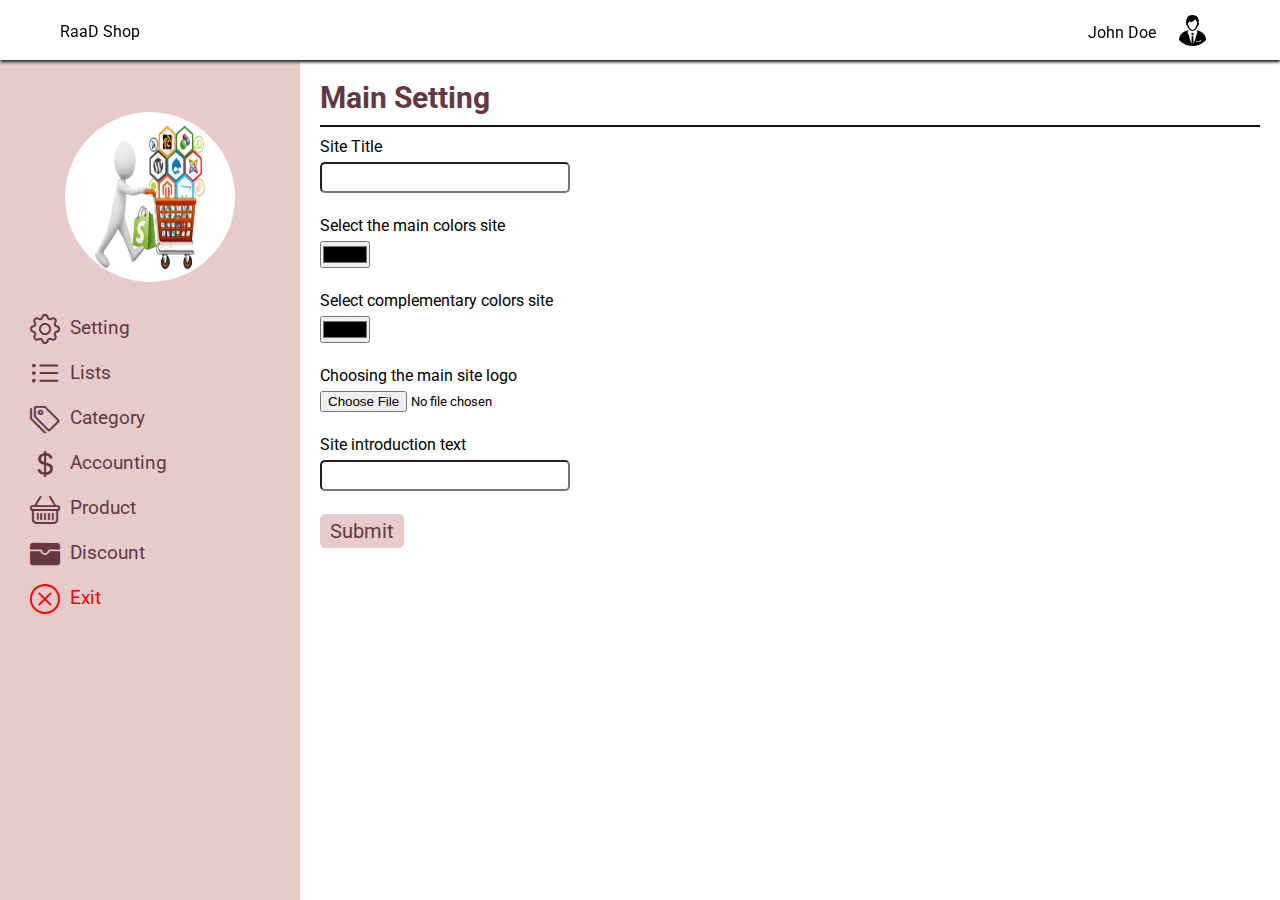
<file: pagse/panel-page/panel.html>
<!DOCTYPE html>
<html lang="en">

<head>
    <meta charset="UTF-8">
    <meta name="viewport" content="width=device-width, initial-scale=1.0">
    <meta http-equiv="X-UA-Compatible" content="ie=edge">
    <link rel="stylesheet" href="panel.css">
    <link rel="stylesheet" href="https://cdn.jsdelivr.net/npm/bootstrap-icons@1.10.5/font/bootstrap-icons.css">
    <title>RAAD-SHOP</title>
</head>

<body>

    <div class="main-panel">
        <!-- header -->
        <header>
            <div class="container">
                <div class="panel-head">
                    <p>RaaD Shop</p>

                    <div class="user-name">
                        <span>John Doe</span>
                        <img src="/assets/img/user.png" alt="user-icon">
                    </div>
                </div>

            </div>
        </header>
        <!-- header -->

        <!-- side-bar -->
        <div class="panel-sidebar">
            <div class="sidebar-pic">
                <img src="/assets/img/purches.png" alt="logo">
            </div>


            <div class="menu-sidebar">
                <ul>
                    <li>
                        <a href="#"><i class="bi bi-gear"></i>Setting</a>
                    </li>

                    <li>
                        <a href="#"><i class="bi bi-list-ul"></i>Lists</a>
                    </li>

                    <li>
                        <a href="#"><i class="bi bi-tags"></i>Category</a>
                    </li>

                    <li>
                        <a href="#"><i class="bi bi-currency-dollar"></i>Accounting</a>
                    </li>

                    <li>
                        <a href="#"><i class="bi bi-basket"></i>Product</a>
                    </li>

                    <li>
                        <a href="#"><i class="bi bi-wallet-fill"></i>Discount</a>
                    </li>

                    <li>
                        <a href="#" style="color:red;"><i class="bi bi-x-circle" style="color:red;"></i>Exit</a>
                    </li>
                </ul>
            </div>
            
        </div>
        <!-- side-bar -->




        <!-- panel-sidebar-2 -->
        <div class="panel-sidebar-small">
            <ul>
                <li>
                    <a href="#"><i class="bi bi-gear"></i></a>
                </li>

                <li>
                    <a href="#"><i class="bi bi-list-ul"></i></a>
                </li>

                <li>
                    <a href="#"><i class="bi bi-tags"></i></a>
                </li>

                <li>
                    <a href="#"><i class="bi bi-currency-dollar"></i></a>
                </li>

                <li>
                    <a href="#"><i class="bi bi-basket"></i></a>
                </li>

                <li>
                    <a href="#"><i class="bi bi-wallet-fill"></i></a>
                </li>

                <li>
                    <button style="color:red;"><i class="bi bi-x-circle" style="color:red;"></i></button>
                    
                </li>
            </ul>
        </div>
        <!-- panel-sidebar-2 -->



        <!-- panel-body -->
        <div class="panel-body">
            <div class="body-content">
                <h1>Main Setting</h1>

                <form action="#" method="#">
                    <div class="inputs-setting">
                        <label for="site-title">Site Title</label>
                        <input type="text" name="site-title" id="site-title">
                    </div>

                    <div class="inputs-setting">
                        <label for="first-color">Select the main colors site</label>
                        <input type="color" name="site-title" id="first-color">
                    </div>

                    <div class="inputs-setting">
                        <label for="sec-color">Select complementary colors site</label>
                        <input type="color" name="site-title" id="sec-color">
                    </div>

                    <div class="inputs-setting">
                        <label for="main-logo">Choosing the main site logo</label>
                        <input type="file" name="main-logo" id="main-logo">
                    </div>

                    <div class="inputs-setting">
                        <label for="intro-text">Site introduction text</label>
                        <input type="text" name="intro-text" id="intro-text">
                    </div>

                    <input type="submit" value="Submit" class="panel-btn">
                </form>

            </div>
        </div>
        <!-- panel-body -->
    </div>

</body>

</html>
</file>
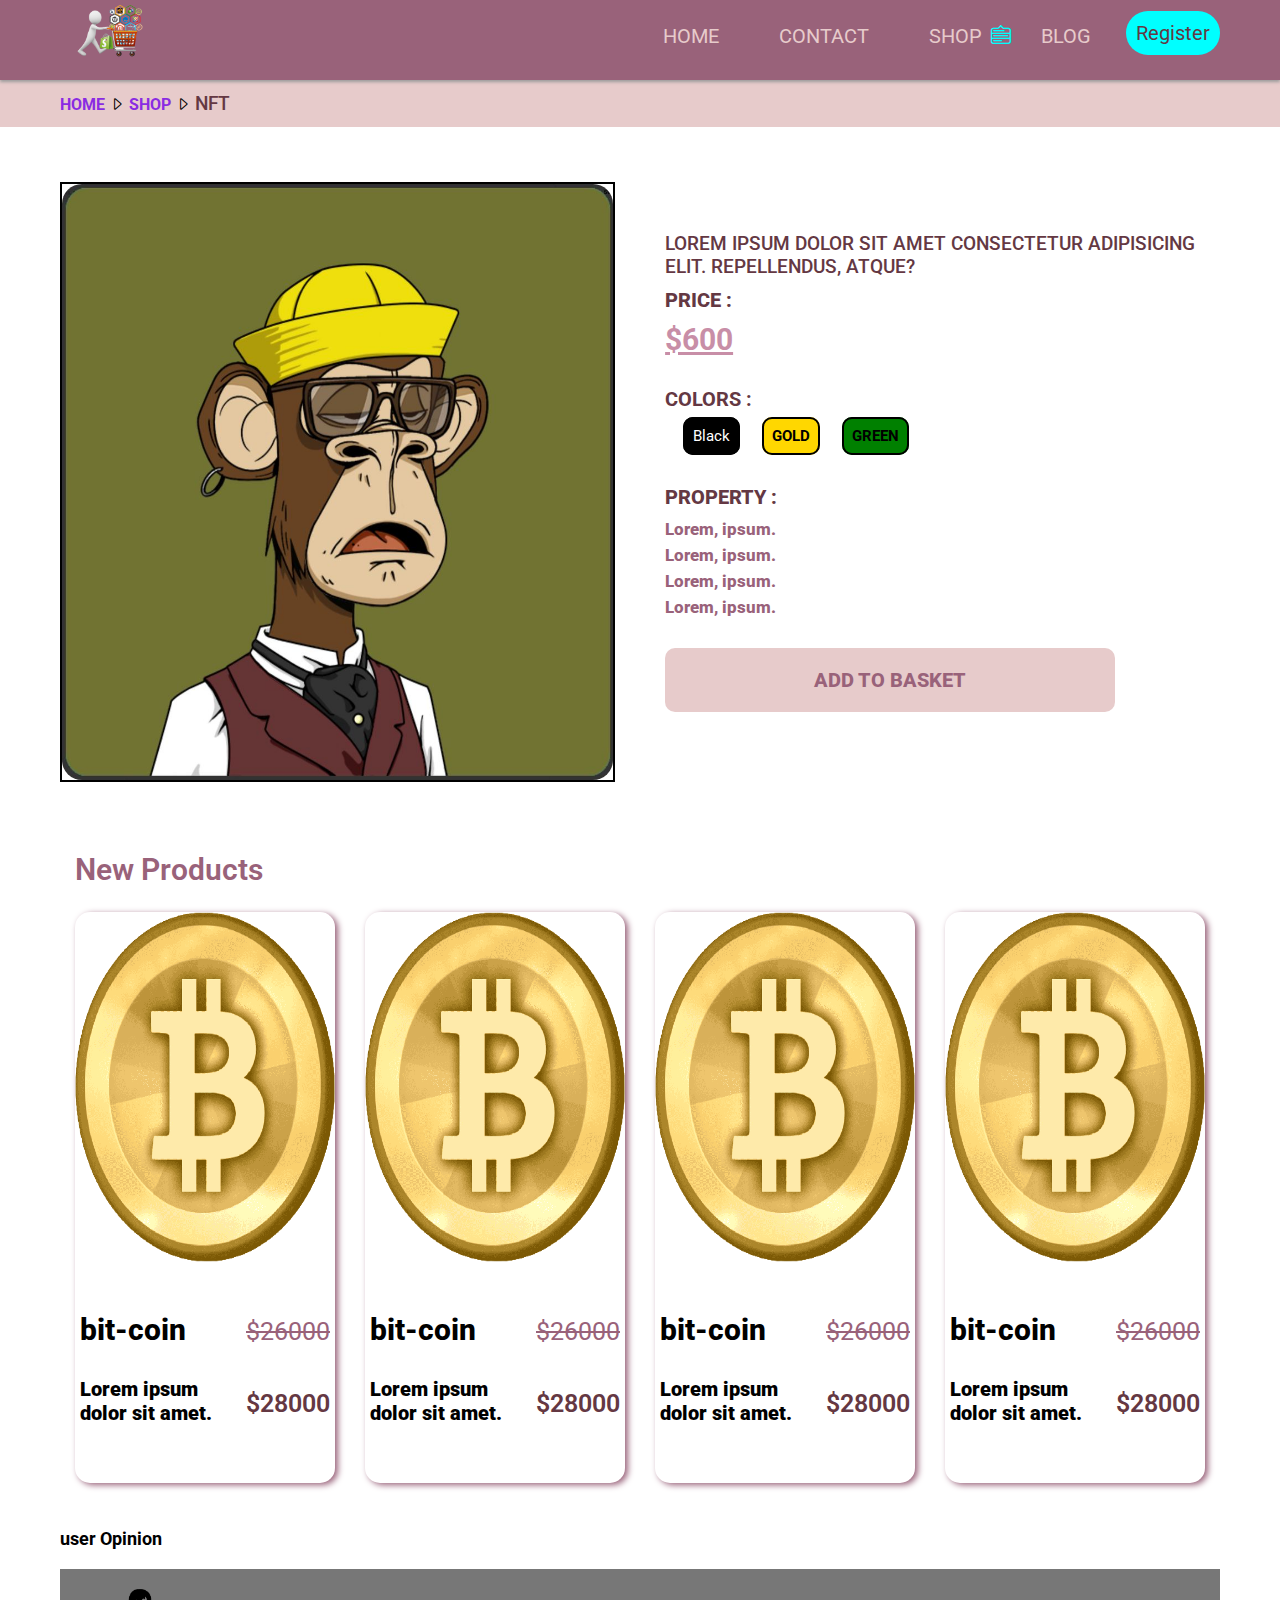
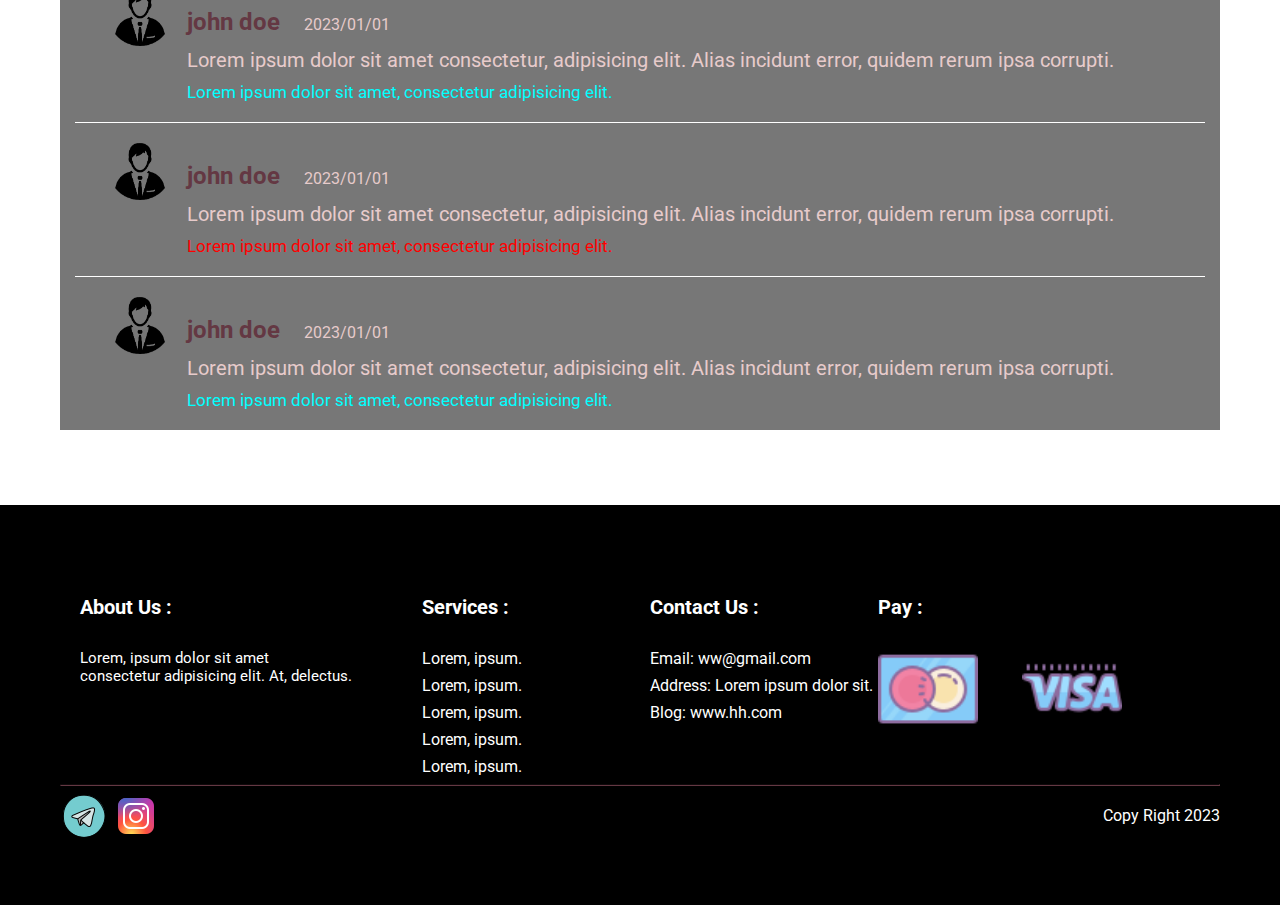
<file: pagse/single-page/single.html>
<!DOCTYPE html>
<html lang="en">

<head>
    <meta charset="UTF-8">
    <meta name="viewport" content="width=device-width, initial-scale=1.0">
    <meta http-equiv="X-UA-Compatible" content="ie=edge">
    <link rel="stylesheet" href="./style_single.css">
    <link rel="stylesheet" href="https://cdn.jsdelivr.net/npm/bootstrap-icons@1.10.5/font/bootstrap-icons.css">
    <title>RAAD-SHOP</title>
</head>

<body>
    <!-- header -->
    <div class="header">
        <div class="container ">
            <nav class="header-main ">
                <div class="header-left">
                    <img src="/assets/img/purches.png" alt="logo-shop">
                </div>

                <!-- hamburger-menu -->
                <button class="ham-menu">
                    <img src="/assets/img/icons/icons8-menu-50.png" alt="ham-menu">
                </button>

                <div class="header-right">
                    <div>
                        <ul class="nav">
                            <li><a href="#">HOME</a></li>
                            <li><a href="#">CONTACT</a></li>
                            <li class="drop-down"><span>SHOP</span>
                                <i class="bi bi-menu-down"></i>

                                <ul class="shop-down">
                                    <li><a href="#">Lorem, ipsum.</a></li>
                                    <li><a href="#">Lorem, ipsum.</a></li>
                                    <li><a href="#">Lorem, ipsum.</a></li>
                                    <li><a href="#">Lorem, ipsum.</a></li>
                                    <li><a href="#">Lorem, ipsum.</a></li>
                                </ul>
                            </li>
                            <li><a href="#">BLOG</a></li>
                        </ul>
                    </div>
                    <button class="btn">Register</button>
                </div>



            </nav>

        </div>


    </div>
    <!-- header -->


    <!-- breadcrumbs -->
    <div class="breadcrumbs">
        <div class="container">
            <div class="bread">
                <a href="#">HOME<i class="bi bi-caret-right"></i></i></a>
                <a href="#">SHOP<i class="bi bi-caret-right"></i></i></a>
                <span>NFT</span>
            </div>
        </div>
    </div>
    <!-- breadcrumbs -->


    <!-- single product -->
    <div class="single-product">
        <div class="container">
            <div class="single-pro">

                <!-- single-pro-left" -->
                <div class="single-pro-left">
                    <div class="pro-images">
                        <img src="/assets/img/d2caafb1-70da.jpg" alt="nft-oda">
                    </div>
                </div>

                <!-- single-pro-right -->
                <div class="single-pro-right">
                    <div class="single-right">
                        <h1>Lorem ipsum dolor sit amet consectetur adipisicing elit. Repellendus, atque?</h1>
                        <p>PRICE :</p>
                        <span class="pro-price">
                            $600
                        </span>

                        <div class="pro-colors">
                            <p>COLORS : </p>
                            <span class="pro-color-1">Black</span>
                            <span class="pro-color-2">GOLD</span>
                            <span class="pro-color-3">GREEN</span>
                        </div>

                        <div class="pro-props">
                            <p class="property">
                                PROPERTY :
                            </p>

                            <ul>
                                <li><span>Lorem, ipsum.</span></li>
                                <li><span>Lorem, ipsum.</span></li>
                                <li><span>Lorem, ipsum.</span></li>
                                <li><span>Lorem, ipsum.</span></li>
                            </ul>
                        </div>

                        <div class="single-btn">
                            <button class="btn-nft">ADD TO BASKET</button>
                        </div>
                    </div>



                </div>
            </div>
        </div>
    </div>
    <!-- single product -->


    <!-- posts -->
    <div class="new-posts">
        <div class="container">
            <h2 class="p-15 text-h2">New Products</h2>
            <div class="posts">
                <div class="post-new">
                    <div class="new-card">
                        <div class="pro-img">
                            <img src="/assets/img/bit.png" alt="bit-img">
                        </div>

                        <div class="titles">
                            <p class="name-coin">bit-coin</p>
                            <p class="price-coin">$26000</p>
                        </div>

                        <div class="desc">
                            <p class="desc-coin">Lorem ipsum dolor sit amet.</p>
                            <p class="new-price">$28000</p>
                        </div>
                    </div>
                </div>
                <div class="post-new">
                    <div class="new-card">
                        <div class="pro-img">
                            <img src="/assets/img/bit.png" alt="bit-img">
                        </div>

                        <div class="titles">
                            <p class="name-coin">bit-coin</p>
                            <p class="price-coin">$26000</p>
                        </div>

                        <div class="desc">
                            <p class="desc-coin">Lorem ipsum dolor sit amet.</p>
                            <p class="new-price">$28000</p>
                        </div>
                    </div>
                </div>
                <div class="post-new">
                    <div class="new-card">
                        <div class="pro-img">
                            <img src="/assets/img/bit.png" alt="bit-img">
                        </div>

                        <div class="titles">
                            <p class="name-coin">bit-coin</p>
                            <p class="price-coin">$26000</p>
                        </div>

                        <div class="desc">
                            <p class="desc-coin">Lorem ipsum dolor sit amet.</p>
                            <p class="new-price">$28000</p>
                        </div>
                    </div>
                </div>
                <div class="post-new">
                    <div class="new-card">
                        <div class="pro-img">
                            <img src="/assets/img/bit.png" alt="bit-img">
                        </div>

                        <div class="titles">
                            <p class="name-coin">bit-coin</p>
                            <p class="price-coin">$26000</p>
                        </div>

                        <div class="desc">
                            <p class="desc-coin">Lorem ipsum dolor sit amet.</p>
                            <p class="new-price">$28000</p>
                        </div>
                    </div>
                </div>

            </div>
        </div>
        
    </div>
    <!-- posts -->


    <!-- comments -->
    <div class="single-comments">
        <div class="container">
            <h5>user Opinion</h5>

            <div class="single-comment">
                <div class="comment-item">
                    <img src="/assets/img/user.png" alt="user">
                    <div class="comment-span">
                        <span>john doe</span>
                        <span>2023/01/01</span>
                    </div>

                    <p class="comment-1">Lorem ipsum dolor sit amet consectetur, adipisicing elit. Alias incidunt error, quidem rerum ipsa corrupti.</p>
                    <p class="comment-2">Lorem ipsum dolor sit amet, consectetur adipisicing elit.</p>
                </div>

                <div class="comment-item color-red">
                    <img src="/assets/img/user.png" alt="user">
                    <div class="comment-span">
                        <span>john doe</span>
                        <span>2023/01/01</span>
                    </div>

                    <p class="comment-1">Lorem ipsum dolor sit amet consectetur, adipisicing elit. Alias incidunt error, quidem rerum ipsa corrupti.</p>
                    <p class="comment-2 color-red">Lorem ipsum dolor sit amet, consectetur adipisicing elit.</p>
                </div>

                <div class="comment-item">
                    <img src="/assets/img/user.png" alt="user">
                    <div class="comment-span">
                        <span>john doe</span>
                        <span>2023/01/01</span>
                    </div>

                    <p class="comment-1">Lorem ipsum dolor sit amet consectetur, adipisicing elit. Alias incidunt error, quidem rerum ipsa corrupti.</p>
                    <p class="comment-2">Lorem ipsum dolor sit amet, consectetur adipisicing elit.</p>
                </div>
            </div>

            
            
            
        </div>
    </div>




    

    <!-- footer -->
    <footer>
        <div class="container">
            <div class="main-footer">
                <div class="first-footer">
                    <h4>About Us :</h4>
                    <p>Lorem, ipsum dolor sit amet <br>consectetur adipisicing elit. At, delectus.</p>
                </div>

                <div class="mid-footer">
                    <h4>Services :</h4>
                    <ul>
                        <li><a href="#"></a>Lorem, ipsum.</li>
                        <li><a href="#"></a>Lorem, ipsum.</li>
                        <li><a href="#"></a>Lorem, ipsum.</li>
                        <li><a href="#"></a>Lorem, ipsum.</li>
                        <li><a href="#"></a>Lorem, ipsum.</li>
                    </ul>
                </div>

                <div class="mid-footer">
                    <h4>Contact Us :</h4>
                    <ul>
                        <li><span>Email: ww@gmail.com</span></li>
                        <li><span>Address: Lorem ipsum dolor sit.</span></li>
                        <li><span>Blog: www.hh.com</span></li>

                    </ul>
                </div>

                <div class="last-footer">
                    <h4>Pay :</h4>
                    <img src="/assets/img/icons/icons8-mastercard-64.png" alt="master-card">
                    <img src="/assets/img/icons/icons8-visa-card-64.png" alt="visa-card">
                </div>




            </div>
            <!-- hr -->
            <hr>
            <div class="under">
                <div class="under-footer">
                    <div class="under-left">
                        <img src="/assets/img/icons/icons8-telegram-48.png" alt="telegram">
                        <img src="/assets/img/icons/icons8-instagram-48.png" alt="instagram">
                    </div>

                    <div class="under-right">
                        <p>Copy Right 2023</p>
                    </div>

                </div>

            </div>
        </div>



        </div>
    </footer>
    <!-- footer -->
</body>

</html>
</file>
<file: assets/style/style.css>
@import url('https://fonts.googleapis.com/css2?family=Bacasime+Antique&family=Caprasimo&family=Geologica:wght@100;200;300;400;500;600;700;800&family=Merriweather:ital,wght@0,300;0,400;0,700;0,900;1,300;1,400;1,700;1,900&family=Noto+Sans:ital,wght@1,900&family=Open+Sans:ital,wght@0,300;0,400;0,600;0,700;0,800;1,300;1,400;1,600;1,700;1,800&family=Oswald:wght@200;300;400;500;600;700&family=Playfair+Display:ital,wght@0,400;0,500;0,600;0,700;0,800;0,900;1,400;1,500;1,600;1,700;1,800;1,900&family=Roboto:ital,wght@0,100;0,300;0,400;0,500;0,700;0,900;1,100;1,300;1,400;1,500;1,700;1,900&display=swap');



/* color-root */
:root {
    --main: rgb(100, 56, 67);
    --land: rgb(153, 98, 122);
    --sec: rgb(200, 142, 167);
    --fonts: rgb(231, 203, 203);
    --aqua: aqua;
    --bluev: blueviolet;
    --white: #fff;
    --black: black;
    --red :  rgb(214, 86, 86);
}






/* * */
* {
    margin: 0;
    padding: 0;
    box-sizing: border-box;
    font-family: 'Roboto', sans-serif;
}


html,
body,
p,
h1,
h2,
h3,
h4 {
    max-width: 100%;
    height: 100%;
    margin: 0;
    padding: 0;
    /* overflow-x: hidden; */

}

a {
    text-decoration: none;
}


ul {
    list-style: none;
    margin: 0;
    padding: 0;
}

.p-15 {
    padding-left: 15px;
    padding-right: 15px;
}

.m-b {
    margin-bottom: 100px;
}

p {
    margin: 0;
}





/* container */
.container {
    max-width: 100%;
    padding: 0 60px;
    flex-grow: 1;
}

.flex {
    display: -webkit-flex;
    display: -ms-flexbox;
    justify-content: space-between;
    align-items: center;
}

/* header-css */
.header {
    max-width: 10000px;
    height: 65px;
    background: var(--land);
    box-shadow: 0px 2px 3px #9b9b9b;

}

.header-main {
    display: -webkit-flex;
    display: -ms-flexbox;
    justify-content: space-between;
    align-items: center;
    flex-grow: 1;
}


/* logo_img-css */
.header-left img {
    max-width: 100px;
    height: auto;
    padding-bottom: 7px;
    cursor: pointer;
}

.header-left img:hover {
    transform: scale(1.1);
    transition: .5s;
}



/* header-right-css */
.header-right {
    display: -webkit-flex;
    display: -ms-flexbox;
    justify-content: center;
    align-items: center;
}

/* ham-menu */
.ham-menu {
    background: transparent;
    border: none;
    display: none;
    position: absolute;
    right: 100px;
    cursor: pointer;
}

.ham-menu img {
    width: 40px;
}






/* nav-css */
.nav {
    display: -webkit-flex;
    display: -ms-flexbox;
    justify-content: center;
    align-items: center;
    padding: 0 100px 7px 0px;
    margin: 0 5px;
}


/* nav li */
.nav li {
    position: relative;
}



/* .nav li a  */
.nav li a {
    padding: 0 30px;
    color: var(--fonts);
    cursor: pointer;
}

.nav li a:hover {
    color: var(--aqua);
}

.nav li span {
    padding: 0 0 0 30px;
}


.nav span {
    color: var(--fonts);
    cursor: pointer;
}

.nav span:hover {
    color: var(--aqua);
}

.bi {
    color: var(--aqua);
    margin-left: 4px;
    cursor: pointer;
    background-size: cover;
}

/* shop-down */
.shop-down {
    position: absolute;
    background-color: var(--land);
    width: 250px;
    height: auto;
    top: 21px;
    left: 0;
    box-shadow: 0px 8px 16px 0px rgba(0, 0, 0, 0.2);
    z-index: 1;

}

.drop-down .shop-down {
    display: none;
}

.drop-down:hover .shop-down {
    display: block;
}

.shop-down li {
    font-size: 15px;
    font-weight: 500;
    padding: 10px;

}

.shop-down li:hover {
    color: var(--aqua);
    background-color: var(--bluev);
}






/* btn-css */
.btn {
    margin-bottom: 6px;
    cursor: pointer;
    border: none;
    outline: none;
    background-color: var(--aqua);
    color: var(--main);
    padding: 8px 8px;
    border-radius: 30px;

}

.btn:hover {
    background-color: var(--bluev);
    color: var(--fonts);
    transform: scale(1.3);
    transition: .4s;

}





/* intro */
.intro {
    background: rgb(95, 201, 222);
    background: linear-gradient(90deg, rgba(95, 201, 222, 0.9917355371900827) 19%, rgba(118, 22, 161, 1) 100%);
    width: 100%;
    height: 450px;
    overflow: hidden;

}




/* .intro-main */
.intro-main {
    display: -webkit-flex;
    display: -ms-flexbox;
    justify-content: center;
    align-items: center;
    flex-wrap: wrap;
    position: relative;
}



/* .intro-left */
.intro-left {
    width: 50%;
    height: 400px;


}

.intro-left h1 {
    color: #fff;
    text-align: center;
    padding: 0px 100px 0 0;
    font-size: 50px;

}

.intro-left img {
    width: 480px;
    height: auto;
    margin: 0 auto;
    padding: 0px 0px 0px 50px;
}




/* .intro-right */
.intro-right {
    position: relative;
    width: 50%;
    height: 400px;
    display: flex;
    flex-direction: column;
    justify-content: center;
    align-items: center;

}

.intro-right img {
    width: 550px;
    height: auto;

}




/* .btn-intro-1 */
.btn-intro-1 {
    background-color: var(--aqua);
    padding: 8px 8px;
    border: none;
    outline: none;
    font-size: 20px;
    border-radius: 20px;
    font-weight: 700;
    color: var(--main);
    margin-top: 15px;
}

.btn-intro-1:hover {
    background-color: #fff;
    color: black;
    transform: scale(1.3);
    transition: .4s;
}




/* .btn-intro-2 */
.btn-intro-2 {
    background-color: var(--aqua);
    padding: 8px 8px;
    border: none;
    outline: none;
    font-size: 20px;
    border-radius: 20px;
    font-weight: 700;
    color: var(--main);
    margin-top: 10px;
    margin-left: 20px;
}

.btn-intro-2:hover {
    background-color: #fff;
    color: black;
    transform: scale(1.3);
    transition: .4s;
}









/* new-posts */

/* new-posts-css */
.new-posts {
    margin-top: 15px;
}



/* posts */
.posts {
    display: -webkit-flex;
    display: -ms-flexbox;
    justify-content: center;
    align-items: center;
    flex-wrap: wrap;

}


/* post-new */
.post-new {
    width: 25%;
    height: auto;
    padding: 15px;

}


/* new-card */
.new-card {
    width: 100%;
    height: 425px;
    box-shadow: 3px 2px 6px var(--land);
    border-radius: 15px;
    cursor: pointer;
}



/* h2 */
.text-h2 {
    color: var(--land);
    font-size: 30px;
    font-weight: 600;
    margin-bottom: 10px;
}



/* pro-img-css */
.pro-img {
    width: 100%;
    height: 250px;
}

.pro-img img {
    width: 100%;
    height: 300px;
}




/* tiltes */
.titles {
    margin-top: 70px;
    display: flex;
    justify-content: space-between;
    align-items: center;
}


/* name-coin */
.name-coin {
    font-weight: 500;
    font-size: 20px;
    margin-left: 5px;
}


/*price-coin */
.price-coin {
    color: var(--land);
    font-size: 15px;
    margin-right: 5px;
    margin-top: 4px;
    text-decoration: line-through;
}



/* desc */
.desc {
    margin-top: 30px;
    display: -webkit-flex;
    display: -ms-flexbox;
    justify-content: space-between;
    align-items: center;
}


/* desc-coin */
.desc-coin {
    font-weight: 400;
    font-size: 20px;
    margin-left: 5px;
}


/* new-price */
.new-price {
    color: var(--main);
    font-size: 15px;
    margin-right: 5px;
    margin-top: 4px;
    font-weight: 600;
}



/* home-ads */
.home-ads {
    margin-top: 40px;
}



/* home-ad-css */
.home-ad {
    display: flex;
    justify-content: center;
    align-items: center;
    flex-wrap: wrap;
}


/* left-ads */
.left-ads {
    width: 40%;
    height: 300px;
    padding: 15px;
    postys cursor: pointer;
}

.left-ads img {
    width: 100%;
    height: 100%;
    border-radius: 10px;
}


/* right-ads */
.right-ads {
    width: 60%;
    height: 300px;
    padding: 15px;
    cursor: pointer;
}

.right-ads img {
    width: 100%;
    height: 100%;
    border-radius: 10px;
}



/* top-coins-items */
.top-coins-items {
    display: flex;
    justify-content: center;
    align-items: center;
    flex-wrap: wrap;
    background: var(--fonts);
}




/* top-items */
.top-items {
    width: calc(100%/3);
    height: 300px;
    padding: 15px;
    margin-bottom: 150px;

}

/* .top-coins h2 */
.top-coins h2 {
    padding: 0 15px;
    color: var(--land);
    font-size: 30px;
    font-weight: 600;
    margin-bottom: 11px;
}








/* top-service */
.top-service {
    margin-top: 30px;
    display: -webkit-flex;
    display: -ms-flexbox;
    justify-content: center;
    align-items: center;
    flex-wrap: wrap;
}


.img-service {
    width: 25%;
    height: auto;
}


/* .img-service img */
.img-service img {
    width: 70%;
    height: 100%;
    padding: 0 0 10px 40px;
    cursor: pointer;
}

/* .ser-p-1 */
.ser-p-1 {
    text-align: center;
    font-size: 18px;
    margin-bottom: 8px;
    color: var(--bluev);

}

/* .ser-p-2 */
.ser-p-2 {
    text-align: center;
    font-size: 12px;
    color: var(--main);
}











/* footer */

footer {
    background: var(--black);
    width: 100%;
    height: 400px;
    margin: 45px 0 0 0;
}

.main-footer {

    display: flex;
    justify-content: center;
    align-items: start;

}


/* first-footer */
.first-footer {
    width: 30%;
    margin-top: 90px;
    margin-left: 20px;
}

.first-footer h4 {
    color: var(--white);
    font-size: 20px;
    font-weight: 700;
}

.first-footer p {
    color: var(--white);
    margin-top: 30px;
    font-size: 15px;
}



/* mid-footer */
.mid-footer {
    width: 20%;
    margin-top: 90px;
}

.mid-footer h4 {
    color: var(--white);
    font-size: 20px;
    font-weight: 700;
}

.mid-footer ul {
    margin-top: 30px;
}

.mid-footer li {
    color: var(--white);
    margin-bottom: 8px;
    cursor: pointer;

}



/* last-footer */
.last-footer {
    width: 30%;
    margin-top: 90px;
}

.last-footer h4 {
    color: var(--white);
    font-size: 20px;
    font-weight: 700;
}

.last-footer img {
    margin-top: 20px;
    margin-right: 40px;
    width: 100px;
    cursor: pointer;
}



/* hr */
hr {
    border-color: var(--main);
    /* padding: 15px; */
}


/* under */
.under {}

/* under-footer */
.under-footer {
    display: flex;
    justify-content: space-between;
    align-items: center;
    margin-top: 20p;
}

/* under-left */
.under-left {
    margin-top: 20p;
}

.under-left img {
    margin-top: 6px;
    cursor: pointer;
}


.under-right p {
    color: var(--white);
}












@media (max-width:2560px) {
    .new-card {
        height: 747px;
    }

    .pro-img img {
        height: 495px;
    }

    .titles {
        margin-top: 323px;
    }

    p.name-coin {
        font-size: 40px;
        margin-left: 20px;
    }

    p.price-coin {
        font-size: 36px;
        margin-right: 20px;
        font-weight: 600;
    }

    p.desc-coin {
        font-size: 32px;
        font-weight: 900;
    }

    p.desc-coin {}

    p.new-price {
        font-size: 35px;
        margin-right: 18px;
        font-weight: 900;
    }

    .text-h2 {
        font-size: 60px;
    }

    .right-ads img {
        height: 530px;
    }

    .left-ads img {
        height: 530px;
    }

    .top-coins {
        margin-top: 273px;
    }

    .top-coins h2 {
        font-size: 64px;
        margin-bottom: 20px;
    }

    .top-items {
        height: 618px;
    }

    .pro-img img {
        height: 568px;
    }

    p.ser-p-1 {
        font-size: 39px;
        font-weight: 800;
    }

    p.ser-p-2 {
        font-size: 40px;
    }

    .top-service {
        margin-top: 50px;
    }

    .first-footer h4 {
        font-size: 40px;
    }

    .first-footer p {
        font-size: 30px;
    }

    .mid-footer h4 {
        font-size: 40px;
    }

    .mid-footer ul {
        font-size: 40px;
    }

    .mid-footer {
        margin-bottom: 21px;
    }

    footer {
        height: 562px;
    }

    .last-footer h4 {
        font-size: 40px;
    }

    .last-footer img {
        width: 284px;
    }

    .under-left img {
        width: 73px;
    }

    .under-right p {
        font-size: 35px;
    }

    .header {
        height: 90px;
    }

    ul.nav {
        font-size: 39px;
        margin: 23px 0;
    }

    button.btn {
        padding: 16px 30px;
        font-size: 32px;
        font-weight: 700;
    }

    .header-left img {
        max-width: 145px;
    }

    .intro {
        height: 542px;
    }

    .intro-left h1 {
        padding: 110px 50px;
    }

    .intro-left img {
        display: none;
    }
}


@media (max-width:1920px) {
    ul.nav {
        font-size: 25px;
    }

    button.btn {
        padding: 6px 6px;
        font-size: 20px;
        font-weight: 700;
    }

    .pro-img img {
        height: 442px;
    }

    .titles {
        margin-top: 199px;
    }

    .new-card {
        height: 663px;
    }

    .last-footer img {
        max-width: 200px;
    }

    footer {
        height: 565px;
    }
}






@media (max-width:1440px) {
    ul.nav {
        font-size: 24px;
    }

    button.btn {
        padding: 6px 6px !important;
        font-size: 20px !important;
        font-weight: 700 !important;
    }

    .intro-left img {
        display: none;
    }

    .pro-img img {
        height: 342px;
    }

    .titles {
        margin-top: 128px;
    }

    .new-card {
        height: 513px;
    }

    p.name-coin {
        font-size: 25px;
        font-weight: 900;
    }

    p.price-coin {
        font-size: 20px;
    }

    p.desc-coin {
        font-size: 18px;
    }

    p.new-price {
        font-size: 20px;
    }

    .top-coins h2 {
        font-size: 40px;
    }

    .top-items {
        height: 400px;
    }

    p.ser-p-1 {
        font-size: 25px;
    }

    p.ser-p-2 {
        font-size: 25px;
    }

    .first-footer h4 {
        font-size: 25px;
    }

    .first-footer p {
        font-size: 20px;
    }

    .mid-footer ul {
        font-size: 25px;
    }

    .mid-footer h4 {
        font-size: 25px;
    }

    .last-footer img {
        width: 100px;
    }

    .last-footer {
        margin-left: 16px;
    }

    footer {
        height: 424px;
    }

    .under-left img {
        width: 50px;
    }

    .under-right p {
        font-size: 20px;
    }
}







@media (max-width:1024px) {
    ul.nav {
        font-size: 15px;
    }

    button.btn {
        padding: 10px 10px;
        font-size: 20px;
    }

    .header-left img {
        max-width: 93px;
    }

    .header {
        height: 68px;
    }

    .text-h2 {
        font-size: 33px;
    }

    .post-new {
        width: 50%;
    }

    .top-coins h2 {
        font-size: 25px;
    }

    .pro-img img {
        height: 290px;
    }

    .titles {
        margin-top: 80px;
    }

    p.price-coin {
        font-size: 16px;
    }

    p.new-price {
        font-size: 17px;
    }

    .new-card {
        height: 449px;
    }

    .top-items {
        height: 327px;
    }

    p.ser-p-2 {
        font-size: 14px;
    }

    .first-footer h4 {
        font-size: 18px;
    }

    .first-footer p {
        font-size: 12px;
    }

    .mid-footer ul {
        font-size: 17px;
    }

    .last-footer h4 {
        font-size: 20px;
    }

    .last-footer {
        margin-left: 20px;
    }

    .last-footer img {
        width: 90px;
    }

    .right-ads img {
        height: 85%;
    }

    .left-ads img {
        height: 85%;
    }

    .top-coins {
        margin-top: 10px;
    }

    .home-ad {
        height: 249px;
    }

    .home-ads {
        margin-top: 7px;
    }
}


@media (max-width:1024px) {
    ul.nav {
        display: none;
    }

    .ham-menu {
        display: block;
        right: 171px;
        font-size: 14px;
    }
}




@media (max-width:768px) {
    .intro-left h1 {
        font-size: 31px;
        font-weight: 900;
    }

    .intro-right img {
        width: 400px;
    }

    .intro {
        height: 400px;
    }

    .pro-img img {
        height: 200px;
    }

    .titles {
        margin-top: 0px;
    }

    p.name-coin {
        font-size: 18px;
    }

    p.desc-coin {
        font-size: 13px;
    }

    .new-card {
        height: 350px;
    }

    .top-items {
        height: 222px;
    }

    p.ser-p-1 {
        font-size: 16px;
    }

    .mid-footer ul {
        font-size: 12px;
    }

    .mid-footer h4 {
        font-size: 17px;
    }

    .last-footer h4 {
        font-size: 17px;
    }

    .last-footer img {
        width: 52px;
    }

    footer {
        height: 324px;
    }

    .under-left img {
        width: 30px;
    }

    .under-right p {
        font-size: 15px;
    }

    .pro-img img {
        height: 245px;
    }
}




@media (max-width:425px) {
    button.btn {
        padding: 10px 12px !important;
    }

    nav.header-main {
        justify-content: space-between !important;
    }


    .intro-right img {
        width: 200px !important;
    }

    .intro-left h1 {
        font-size: 20px !important;
    }

    button.btn-intro-2 {
        font-size: 10px !important;
    }

    button.btn-intro-1 {
        font-size: 10px !important;
        margin-left: 60px !important;
    }

    button.btn-intro-2 {
        margin-left: 44px !important;
    }

    .intro {
        height: 340px !important;
    }

    .intro-left {
        height: 358px !important;
        width: 49% !important;
    }

    .text-h2 {
        font-size: 25px !important;
    }

    .post-new {
        width: 100% !important;
    }

    .home-ad {
        /* flex-direction: column; */
    }

    .right-ads img {}

    .home-ads {
        display: none !important;
    }

    .top-coins h2 {
        font-size: 18px !important;
    }

    .top-items {
        width: 100% !important;
    }

    .img-service {
        width: 100% !important;
    }

    p.ser-p-2 {
        margin-bottom: 13px !important;
    }

    .main-footer {
        flex-direction: column !important;
    }

    footer {
        height: 788px !important;
    }

    .first-footer {
        margin-left: 53px !important;
        width: 100% !important;
    }

    .mid-footer {
        width: 100% !important;
        margin-left: 81px !important;
        margin-bottom: 0px !important;
    }

    .last-footer {
        width: 100% !important;
        margin-top: 20px !important;
    }

    .last-footer h4 {
        margin-left: 62px !important;
    }

    .last-footer img {
        margin-left: 34px !important;
    }
}


@media (max-width:375px) {
    .main {
        overflow-x: hidden;
    }

    button.btn {
        padding: 4px 4px !important;
        font-size: 12px !important;
        font-weight: 700 !important;
        position: absolute !important;
        top: 10px !important;
    }



    .header-left img {
        max-width: 69px;
        left: 3px;
        position: absolute;
        top: 2px;
    }

    .header {
        height: 54px;
        position: relative;

    }

    .btn-intro-2 {
        padding: 3px 7px;
    }

    .ham-menu img {
        right: 40px;
    }

    img {}

    footer {
        height: 866px !important;
    }

    .last-footer img {
        margin-left: 62px;
    }

    button.ham-menu {
        top: 13px;
        right: 119px;
    }

    .intro-main {
        flex-direction: column;
    }

    .intro-left {
        height: 194px;
    }

    .intro-left h1 {
        padding: 20px;
    }

    .intro-right {
        height: 197px;
        position: absolute;
        top: 112px;
    }

    .intro-right img {
        position: absolut !important;
    }


    button.btn-intro-1 {
        position: absolute !important;
        top: 163px !important;
        right: 134px !important;
    }

    button.btn-intro-2 {
        position: absolute !important;
        top: 164px !important;
        padding: 4px 24px !important;
    }

}




@media (max-width:320px) {
    .ham-menu img {
        right: 350px;
    }

    button.ham-menu {
        right: 126px;
    }

    .header-left img {
        max-width: 69px;
    }

    button.btn {
        position: absolute;
        right: 24px;
        top: 9px;
        padding: 10px 10px !important;
        ;
    }

    button.ham-menu {
        right: 102px;
        top: 6px;
    }



    .header-left {
        position: absolute;
        top: 4px;
        left: 10px;
    }

    .intro-right {
        width: 100%;
        height: 239px;
        top: 69px;
    }

    .intro-left {
        width: 100px;
        height: 103px;
    }

    .intro-main {
        flex-direction: column;
        align-items: center;
        padding: 0px 0 0 0;
    }

    .intro {
        height: 380px;
    }

    .intro-left h1 {
        padding: 15px 20px;
    }

    .intro-right {
        width: 100%;
        height: 239px;
    }


    button.btn-intro-1 {
        position: absolute;
        top: 176px;
        right: 143px;
    }

    button.btn-intro-2 {
        padding: 6px 20px;
        top: 183px;
        right: 0px;
    }

    .pro-img img {
        height: 200px;
    }

    footer {
        height: 890px !important;
    }
}
</file>
<file: pagse/category-page/category.css>
@import url('https://fonts.googleapis.com/css2?family=Bacasime+Antique&family=Caprasimo&family=Geologica:wght@100;200;300;400;500;600;700;800&family=Merriweather:ital,wght@0,300;0,400;0,700;0,900;1,300;1,400;1,700;1,900&family=Noto+Sans:ital,wght@1,900&family=Open+Sans:ital,wght@0,300;0,400;0,600;0,700;0,800;1,300;1,400;1,600;1,700;1,800&family=Oswald:wght@200;300;400;500;600;700&family=Playfair+Display:ital,wght@0,400;0,500;0,600;0,700;0,800;0,900;1,400;1,500;1,600;1,700;1,800;1,900&family=Roboto:ital,wght@0,100;0,300;0,400;0,500;0,700;0,900;1,100;1,300;1,400;1,500;1,700;1,900&display=swap');



/* color-root */
:root {
    --main: rgb(100, 56, 67);
    --land: rgb(153, 98, 122);
    --sec: rgb(200, 142, 167);
    --fonts: rgb(231, 203, 203);
    --aqua: aqua;
    --bluev: blueviolet;
    --white: #fff;
    --black: black;
    --red :  rgb(214, 86, 86);
}






/* * */
* {
    margin: 0;
    padding: 0;
    box-sizing: border-box;
    font-family: 'Roboto', sans-serif;
}


html,
body,
p,
h1,
h2,
h3,
h4 {
    max-width: 100%;
    height: 100%;
    margin: 0;
    padding: 0;
    /* overflow-x: hidden; */

}

a {
    text-decoration: none;
}


ul {
    list-style: none;
    margin: 0;
    padding: 0;
}

.p-15 {
    padding-left: 15px;
    padding-right: 15px;
}

.m-b {
    margin-bottom: 100px;
}

p {
    margin: 0;
}

.color-red{
    color: red !important;
}



/* container */
.container {
    max-width: 100%;
    padding: 0 60px;
    flex-grow: 1;
}

.flex {
    display: -webkit-flex;
    display: -ms-flexbox;
    justify-content: space-between;
    align-items: center;
}

/* header-css */
.header {
    max-width: 10000px;
    height: 65px;
    background: var(--land);
    box-shadow: 0px 2px 3px #9b9b9b;
    position: relative;

}

.header-main {
    display: -webkit-flex;
    display: -ms-flexbox;
    justify-content: space-between;
    align-items: center;
    flex-grow: 1;
}


/* logo_img-css */
.header-left img {
    max-width: 100px;
    height: auto;
    padding-bottom: 7px;
    cursor: pointer;
}

.header-left img:hover {
    transform: scale(1.1);
    transition: .5s;
}



/* header-right-css */
.header-right {
    display: -webkit-flex;
    display: -ms-flexbox;
    justify-content: center;
    align-items: center;
}

/* ham-menu */
.ham-menu {
    background: transparent;
    border: none;
    display: none;
    position: absolute;
    right: 100px;
    cursor: pointer;
}

.ham-menu img {
    width: 40px;
}






/* nav-css */
.nav {
    display: -webkit-flex;
    display: -ms-flexbox;
    justify-content: center;
    align-items: center;
    padding: 0 100px 7px 0px;
    margin: 0 5px;
}


/* nav li */
.nav li {
    position: relative;
}



/* .nav li a  */
.nav li a {
    padding: 0 30px;
    color: var(--fonts);
    cursor: pointer;
}

.nav li a:hover {
    color: var(--aqua);
}

.nav li span {
    padding: 0 0 0 30px;
}


.nav span {
    color: var(--fonts);
    cursor: pointer;
}

.nav span:hover {
    color: var(--aqua);
}

.bi {
    color: var(--aqua);
    margin-left: 4px;
    cursor: pointer;
    background-size: cover;
}

/* shop-down */
.shop-down {
    position: absolute;
    background-color: var(--land);
    width: 250px;
    height: auto;
    top: 21px;
    left: 0;
    box-shadow: 0px 8px 16px 0px rgba(0, 0, 0, 0.2);
    z-index: 1;

}

.drop-down .shop-down {
    display: none;
}

.drop-down:hover .shop-down {
    display: block;
}

.shop-down li {
    font-size: 15px;
    font-weight: 500;
    padding: 10px;

}

.shop-down li:hover {
    color: var(--aqua);
    background-color: var(--bluev);
}






/* btn-css */
.btn {
    margin-bottom: 6px;
    cursor: pointer;
    border: none;
    outline: none;
    background-color: var(--aqua);
    color: var(--main);
    padding: 8px 8px;
    border-radius: 30px;

}

.btn:hover {
    background-color: var(--bluev);
    color: var(--fonts);
    transform: scale(1.3);
    transition: .4s;

}



/* single */

/* breadcrumbs */
.breadcrumbs {
    padding: 12px 0;
    background-color: var(--fonts);
    cursor: pointer;
}

/* bread a */
.bread a {
    font-weight: 700;
    color: var(--bluev);
    vertical-align: 0px;

}

.bread a:hover {
    color: var(--white);
}


/* bread span */
.bread span {
    color: var(--main);
    font-weight: 500;
    font-size: 19px;
}

/* .bi-caret-right */
.bi-caret-right {
    color: var(--black);
}





/* category-section */
.category-section{
    padding-top: 30px;
}

.cat-flex{
    display: flex;
}


/* cat-sidebar */
.cat-sidebar{
    width: 25%;
    height: 500px;
    /* background-color: #9b9b9b; */
    padding:18px 15px;
}

/* cat-sidebar-filter */
.cat-sidebar-filter{
    width: 100%;
    background-color: var(--white);
    height: 400px;
    box-shadow: 0px 1px 3px var(--main);
    border-radius: 15px;
    padding: 10px 10px;
   
}


.sidebar-boxes{
    border-bottom: 1px solid var(--main);
    margin-bottom: 7px;
    
}

.sidebar-boxes:last-child{
    border-bottom: none;
    
}


.sidebar-boxes h3{
    margin-bottom: 5px;
    font-size: 20px;
    font-weight: 500;
    color: var(--land);
}

.sidebar-boxes ul li{
    margin: 6px 0;
    padding: 3px 0px 3px 5px;
}

.sidebar-boxes ul li label{
    color: var(--land);
    font-size: 15px;
    font-weight: 400;
    padding-left: 4px;
    vertical-align: 2px;
    cursor: pointer;
}

.sidebar-boxes ul li input{
    cursor: pointer;
}





/* cat-sidebar */

/* cat-content */
.cat-content{
    width: 75%;
    height: auto;
    /* background-color: aqua; */
}
/* category-section */






/* new-posts */

/* new-posts-css */
.new-posts {
    margin-top: 15px;
}



/* posts */
.posts {
    display: -webkit-flex;
    display: -ms-flexbox;
    justify-content: center;
    align-items: center;
    flex-wrap: wrap;

}


/* post-new */
.post-new {
    width: calc(100%/3);
    height: auto;
    padding: 5px 10px 5px 10px;

}


/* new-card */
.new-card {
    width: 100%;
    height: 425px;
    box-shadow: 3px 2px 6px var(--land);
    border-radius: 15px;
    cursor: pointer;
}







/* pro-img-css */
.pro-img {
    width: 100%;
    height: 250px;
}

.pro-img img {
    width: 100%;
    height: 300px ;
}




/* tiltes */
.titles {
    margin-top: 70px;
    display: flex;
    justify-content: space-between;
    align-items: center;
}


/* name-coin */
.name-coin {
    font-weight: 500;
    font-size: 20px;
    margin-left: 5px;
}


/*price-coin */
.price-coin {
    color: var(--land);
    font-size: 15px;
    margin-right: 5px;
    margin-top: 4px;
    text-decoration: line-through;
}



/* desc */
.desc {
    margin-top: 30px;
    display: -webkit-flex;
    display: -ms-flexbox;
    justify-content: space-between;
    align-items: center;
}


/* desc-coin */
.desc-coin {
    font-weight: 400;
    font-size: 20px;
    margin-left: 5px;
}


/* new-price */
.new-price {
    color: var(--main);
    font-size: 15px;
    margin-right: 5px;
    margin-top: 4px;
    font-weight: 600;
}



/* pagination */
.pagination{
    display: flex;
    flex-wrap: wrap;
    justify-content: center;
    padding-top: 20px;
}



.item{
    width: 40px;
    height: 40px;
    box-shadow: 0px 1px 2px var(--land);
    margin: 0px 6px;
    display: flex;
    justify-content: center;
    align-items: center;
    border-radius: 5px;
    background-color: var(--fonts);
    cursor: pointer;
    color: var(--main);

}


.item-selected{
    background-color: var(--sec);
    color: var(--white);
}
/* pagination */





/* footer */

footer {
    background: var(--black);
    width: 100%;
    height: 400px;
    margin: 45px 0 0 0;
}

.main-footer {

    display: flex;
    justify-content: center;
    align-items: start;

}


/* first-footer */
.first-footer {
    width: 30%;
    margin-top: 90px;
    margin-left: 20px;
}

.first-footer h4 {
    color: var(--white);
    font-size: 20px;
    font-weight: 700;
}

.first-footer p {
    color: var(--white);
    margin-top: 30px;
    font-size: 15px;
}



/* mid-footer */
.mid-footer {
    width: 20%;
    margin-top: 90px;
}

.mid-footer h4 {
    color: var(--white);
    font-size: 20px;
    font-weight: 700;
}

.mid-footer ul {
    margin-top: 30px;
}

.mid-footer li {
    color: var(--white);
    margin-bottom: 8px;
    cursor: pointer;

}



/* last-footer */
.last-footer {
    width: 30%;
    margin-top: 90px;
}

.last-footer h4 {
    color: var(--white);
    font-size: 20px;
    font-weight: 700;
}

.last-footer img {
    margin-top: 20px;
    margin-right: 40px;
    width: 100px;
    cursor: pointer;
}



/* hr */
hr {
    border-color: var(--main);
    /* padding: 15px; */
}


/* under */
.under {}

/* under-footer */
.under-footer {
    display: flex;
    justify-content: space-between;
    align-items: center;
    margin-top: 20p;
}

/* under-left */
.under-left {
    margin-top: 20p;
}

.under-left img {
    margin-top: 6px;
    cursor: pointer;
}


.under-right p {
    color: var(--white);
}
/*  */






/* media query */
@media (max-width:1000px){
    .cat-flex{
        flex-direction: column;
    }
    .cat-sidebar{
        width: 100%;
    }
    .cat-content{
        width: 100%;
    }
    .cat-sidebar-filter{
        display: flex;
        flex-wrap: wrap;
        flex-direction: column;
    }

    .sidebar-boxes{
        width: 50%;
        display: flex;
        flex-direction: column;
        /* flex-wrap: wrap; */
        
    }
    .sidebar-boxes {
        border-bottom: none;
    }
}




@media (max-width:800px){
    .post-new {
        width: 50%;
        margin-bottom: 10px;
    }
}



@media (max-width:600px){
    .post-new {
        width: 100%;
        /* height: 480px; */
    }
    body{
        overflow-x: hidden;
    }
    /* .container{
        padding: 0 0;
    } */
}


@media (max-width:500px){
    body{
        overflow-x: hidden;
    }
}
</file>
<file: pagse/contact-page/contact.css>
@import url('https://fonts.googleapis.com/css2?family=Bacasime+Antique&family=Caprasimo&family=Geologica:wght@100;200;300;400;500;600;700;800&family=Merriweather:ital,wght@0,300;0,400;0,700;0,900;1,300;1,400;1,700;1,900&family=Noto+Sans:ital,wght@1,900&family=Open+Sans:ital,wght@0,300;0,400;0,600;0,700;0,800;1,300;1,400;1,600;1,700;1,800&family=Oswald:wght@200;300;400;500;600;700&family=Playfair+Display:ital,wght@0,400;0,500;0,600;0,700;0,800;0,900;1,400;1,500;1,600;1,700;1,800;1,900&family=Roboto:ital,wght@0,100;0,300;0,400;0,500;0,700;0,900;1,100;1,300;1,400;1,500;1,700;1,900&display=swap');



/* color-root */
:root {
    --main: rgb(100, 56, 67);
    --land: rgb(153, 98, 122);
    --sec: rgb(200, 142, 167);
    --fonts: rgb(231, 203, 203);
    --aqua: aqua;
    --bluev: blueviolet;
    --white: #fff;
    --black: black;
    --red: rgb(214, 86, 86);
}






/* * */
* {
    margin: 0;
    padding: 0;
    box-sizing: border-box;
    font-family: 'Roboto', sans-serif;
}


html,
body,
p,
h1,
h2,
h3,
h4 {
    max-width: 100%;
    height: 100%;
    margin: 0;
    padding: 0;
    /* overflow-x: hidden; */

}

a {
    text-decoration: none;
}


ul {
    list-style: none;
    margin: 0;
    padding: 0;
}

.p-15 {
    padding-left: 15px;
    padding-right: 15px;
}

.m-b {
    margin-bottom: 100px;
}

p {
    margin: 0;
}





/* container */
.container {
    max-width: 100%;
    padding: 0 60px;
    flex-grow: 1;
}

.flex {
    display: -webkit-flex;
    display: -ms-flexbox;
    justify-content: space-between;
    align-items: center;
}

/* header-css */
.header {
    max-width: 10000px;
    height: 65px;
    background: var(--land);
    box-shadow: 0px 2px 3px #9b9b9b;

}

.header-main {
    display: -webkit-flex;
    display: -ms-flexbox;
    justify-content: space-between;
    align-items: center;
    flex-grow: 1;
}


/* logo_img-css */
.header-left img {
    max-width: 100px;
    height: auto;
    padding-bottom: 7px;
    cursor: pointer;
}

.header-left img:hover {
    transform: scale(1.1);
    transition: .5s;
}



/* header-right-css */
.header-right {
    display: -webkit-flex;
    display: -ms-flexbox;
    justify-content: center;
    align-items: center;
}

/* ham-menu */
.ham-menu {
    background: transparent;
    border: none;
    display: none;
    position: absolute;
    right: 100px;
    cursor: pointer;
}

.ham-menu img {
    width: 40px;
}






/* nav-css */
.nav {
    display: -webkit-flex;
    display: -ms-flexbox;
    justify-content: center;
    align-items: center;
    padding: 0 100px 7px 0px;
    margin: 0 5px;
}


/* nav li */
.nav li {
    position: relative;
}



/* .nav li a  */
.nav li a {
    padding: 0 30px;
    color: var(--fonts);
    cursor: pointer;
}

.nav li a:hover {
    color: var(--aqua);
}

.nav li span {
    padding: 0 0 0 30px;
}


.nav span {
    color: var(--fonts);
    cursor: pointer;
}

.nav span:hover {
    color: var(--aqua);
}

.bi {
    color: var(--aqua);
    margin-left: 4px;
    cursor: pointer;
    background-size: cover;
}

/* shop-down */
.shop-down {
    position: absolute;
    background-color: var(--land);
    width: 250px;
    height: auto;
    top: 21px;
    left: 0;
    box-shadow: 0px 8px 16px 0px rgba(0, 0, 0, 0.2);
    z-index: 1;

}

.drop-down .shop-down {
    display: none;
}

.drop-down:hover .shop-down {
    display: block;
}

.shop-down li {
    font-size: 15px;
    font-weight: 500;
    padding: 10px;

}

.shop-down li:hover {
    color: var(--aqua);
    background-color: var(--bluev);
}






/* btn-css */
.btn {
    margin-bottom: 6px;
    cursor: pointer;
    border: none;
    outline: none;
    background-color: var(--aqua);
    color: var(--main);
    padding: 8px 8px;
    border-radius: 30px;

}

.btn:hover {
    background-color: var(--bluev);
    color: var(--fonts);
    transform: scale(1.3);
    transition: .4s;

}

/* header */







/* contact-us */
.contact-us {
    padding: 10px 0px;
}

.row {
    display: flex;
    flex-wrap: wrap;
}

.co-h1 {
    color: var(--main);
    font-size: 30px;
}


/* contact-input */
.contact-input {
    width: 50%;
    margin-bottom: 10px;

}

.contact-input label {
    display: block;
    margin-bottom: .5rem;
    color: var(--land);
}

.contact-input input {
    width: 100%;
    padding: 10px;
    border-radius: 15px;
    border: 1px #ccc solid;
    outline: none;

}



/* contact-message */
.contact-message {
    width: 100%;
    margin-bottom: 20px;
}

.contact-message label {
    display: block;
    margin-bottom: .5rem;
    color: var(--land);
}


.contact-message textarea {
    width: 100%;
    padding: 10px;
    border-radius: 15px;
    border: 1px #ccc solid;
    outline: none;
    min-height: 150px;
}


/* button */
.contact-btn input {
    border: none;
    outline: none;
    cursor: pointer;
    color: var(--white);
    padding: 8px 20px;
    background-color: var(--land);
    border-radius: 10px;
    font-size: 20px;
}


.line {
    border: 2px var(--main) solid;
    margin-top: 30px;
    margin-left: 15px;
    margin-right: 15px;
    margin-bottom: 15px;
}

.co-h2 {
    color: var(--main);
    font-size: 30 px;
}

/* contact-us */




/* contact-info */
.co-h2 {
    margin-bottom: 20px;
    margin-top: 60px;
}

.info-left {
    width: 50%;
    height: 300px;
}

.info-left address {
    font-size: 20px;
    color: var(--main);
}

.address {
    margin: 10px 0px;
}

.info-left a {
    color: var(--main);
    font-size: 20px;
}



.info-left:first-child {
    margin-top: 25px;
}

.info-left p {
    font-size: 20px;
    color: var(--main);
    margin-top: 30px;
}





.info-right {
    width: 50%;
    height: 300px;
    padding: 0 100px;
}



.info-right img {
    width: 60%;
    margin-left: 150px;
}

/* contact-info */




/* footer */

footer {
    background: var(--black);
    width: 100%;
    height: 400px;
    margin: 45px 0 0 0;
}

.main-footer {

    display: flex;
    justify-content: center;
    align-items: start;

}


/* first-footer */
.first-footer {
    width: 30%;
    margin-top: 90px;
    margin-left: 20px;
}

.first-footer h4 {
    color: var(--white);
    font-size: 20px;
    font-weight: 700;
}

.first-footer p {
    color: var(--white);
    margin-top: 30px;
    font-size: 15px;
}



/* mid-footer */
.mid-footer {
    width: 20%;
    margin-top: 90px;
}

.mid-footer h4 {
    color: var(--white);
    font-size: 20px;
    font-weight: 700;
}

.mid-footer ul {
    margin-top: 30px;
}

.mid-footer li {
    color: var(--white);
    margin-bottom: 8px;
    cursor: pointer;

}



/* last-footer */
.last-footer {
    width: 30%;
    margin-top: 90px;
}

.last-footer h4 {
    color: var(--white);
    font-size: 20px;
    font-weight: 700;
}

.last-footer img {
    margin-top: 20px;
    margin-right: 40px;
    width: 100px;
    cursor: pointer;
}



/* hr */
hr {
    border-color: var(--main);
    /* padding: 15px; */
}


/* under */
.under {}

/* under-footer */
.under-footer {
    display: flex;
    justify-content: space-between;
    align-items: center;
    margin-top: 20p;
}

/* under-left */
.under-left {
    margin-top: 20p;
}

.under-left img {
    margin-top: 6px;
    cursor: pointer;
}


.under-right p {
    color: var(--white);
}

/* footer */



/* media query */
@media (max-width:1024px) {
    .info-right {
        padding: 0px 0px;
    }

    footer {
        height: 450px !important;
    }
}



@media (max-width:768px) {
    .nav {
        display: none;
    }

    .ham-menu {
        display: inline-block;
        position: absolute;
        right: 138px;
    }

    footer {
        height: 439px;
    }

    .first-footer {
        margin-right: 10px;
    }

    .mid-footer {
        margin-left: 42px;
    }

    .last-footer {
        margin-left: 17px;
    }

    .last-footer h4 {
        margin-left: 29px;
    }

    .last-footer img {
        margin-left: 10px;
    }

    footer {
        height: 450px !important;
    }

    .info-right img {
        margin-left: 70px;
        width: 80%;
    }
}


@media (max-width:600px) {

    .row {
        flex-direction: column!important;

    }

    .contact-input {
        width: 50%;
        margin-bottom: 10px;
    }

    footer {
        height: 450px;
    }

    .info-right img {
        margin-left: 70px;
        width: 80%;
    }

    .info-left {
        width: 100%;
    }

    .info-right {
        width: 100%;
        margin-bottom: 55px;
    }
}


@media (max-width:425px) {
    .header {
        overflow-x: hidden !important;
    }

    .main-footer {
        flex-direction: column;
    }

    footer {
        height: 1500px;
    }

    .first-footer {
        width: 100%;
        margin-top: 60px;
    }

    .mid-footer {
        width: 100%;
        margin-top: 50px;
        margin-left: 50px;
    }

    .last-footer {
        width: 100%;
        margin-left: 49px;
    }
}


@media (max-width:375px) {
    .header {
        overflow-x: hidden !important;
    }

    .contact-input {
        width: 100% !important;
    }




    .main-footer {
        flex-direction: column !important;
    }

    .first-footer {
        width: 100%;
        margin-top: 54px;
        margin-left: 33px;
    }

    .mid-footer {
        width: 100% !important;
        margin-top: 52px;
        margin-left: 50px;
    }

    footer {
        height: 1144px !important;
    }

    .last-footer {
        width: 100%;
        margin-left: 60px;
    }

    .info-right img {
        position: absolute;
        top: 107px;
        right: 10px;
    }

    .info-right {
        position: relative;
    }
}


@media (max-width:320px) {

    .header {
        overflow-x: hidden !important;
    }

    .contact-input {
        width: 100%;
    }





    .main-footer {
        flex-direction: column !important;
    }

    .first-footer {
        width: 100% !important;
    }

    .mid-footer {
        margin-top: 60px;
        width: 100%;
        margin-left: 60px !important;
    }

    footer {
        height: 1444px !important;
    }

    .last-footer {
        width: 100%;
        margin-left: 60px;
    }




    .info-right {
        margin-bottom: 0px;
        margin-top: 30px;
        position: relative;
    }

    .info-right img {
        margin-left: 30px;
        position: absolute;
        top: 114px;
    }

    .info-left p {
        margin-bottom: 21px;
    }

    .info-left {}

    .header {
        position: relative;
    }

    .header-left img {
        position: absolute;
        bottom: 0px;
        right: 213px;
        top: 2px;
    }

    button.btn {
        position: absolute;
        top: 16px;
        right: 10px;
    }

    button.ham-menu {
        top: 14px;
        right: 89px;
    }
}
</file>
<file: pagse/panel-page/panel.css>
@import url('https://fonts.googleapis.com/css2?family=Bacasime+Antique&family=Caprasimo&family=Geologica:wght@100;200;300;400;500;600;700;800&family=Merriweather:ital,wght@0,300;0,400;0,700;0,900;1,300;1,400;1,700;1,900&family=Noto+Sans:ital,wght@1,900&family=Open+Sans:ital,wght@0,300;0,400;0,600;0,700;0,800;1,300;1,400;1,600;1,700;1,800&family=Oswald:wght@200;300;400;500;600;700&family=Playfair+Display:ital,wght@0,400;0,500;0,600;0,700;0,800;0,900;1,400;1,500;1,600;1,700;1,800;1,900&family=Roboto:ital,wght@0,100;0,300;0,400;0,500;0,700;0,900;1,100;1,300;1,400;1,500;1,700;1,900&display=swap');



/* color-root */
:root {
    --main: rgb(100, 56, 67);
    --land: rgb(153, 98, 122);
    --sec: rgb(200, 142, 167);
    --fonts: rgb(231, 203, 203);
    --aqua: aqua;
    --bluev: blueviolet;
    --white: #fff;
    --black: black;
    --red: rgb(214, 86, 86);
}






/* * */
* {
    margin: 0;
    padding: 0;
    box-sizing: border-box;
    font-family: 'Roboto', sans-serif;
}


html,
body,
p,
h1,
h2,
h3,
h4 {
    max-width: 100%;
    height: 100%;
    margin: 0;
    padding: 0;
    /* overflow-x: hidden; */

}

a {
    text-decoration: none;
}


ul {
    list-style: none;
    margin: 0;
    padding: 0;
}

.p-15 {
    padding-left: 15px;
    padding-right: 15px;
}

.m-b {
    margin-bottom: 100px;
}

p {
    margin: 0;
}





/* container */
.container {
    max-width: 100%;
    padding: 0 60px;
    flex-grow: 1;
}


/* main-panel */
.main-panel{
    padding-top: 60px;
    
}
/* header */
.main-panel header {
    
    width: 100%;
    height: 60px;
    box-shadow: 0px 2px 3px #0f0f0f;
    position: fixed;
    top: 0;
    left: 0px;
    z-index: 5;
    /* background-color: aquamarine; */
}


/* panel-head */
.panel-head {
    display: flex;
    justify-content: space-between;
}

.panel-head p{
    padding-top: 22px;
    
}

/* user-name */
.user-name span {
    vertical-align: 8px;
    margin-right: 5px;
}

.user-name img {
    width: 55px;
    margin-top: 15px;
}





/* panel-body */
.panel-body{
    padding-left: 300px;
}


/* body-content */
.body-content{
    padding: 20px;
}


.body-content h1{
    font-size: 30px;
    border-bottom: 2px solid #0f0f0f;
    padding-bottom: 10px;
    margin-bottom: 10px;
    color: var(--main);
}


/* inputs-setting */
.inputs-setting{
    margin-bottom: 23px;
}



.inputs-setting label{
    display: block;
    margin-bottom: 6px;
}

.inputs-setting input[type=text]{
    width: 250px;
    padding: 6px;
    outline: none;
    border-radius: 5px;
}


/* intro-text */
.panel-btn{
    background-color: var(--fonts);
    border: none;
    outline: none;
    border-radius: 5px;
    padding: 5px 10px;
    color: var(--main);
    font-size: 20px;
    cursor: pointer;
}

/*  */



/* side-bar */
/* panel-sidebar */
.panel-sidebar{
    position: fixed;
    background-color: var(--fonts);
    height: 100%;
    width: 300px;
    top: 62px;
    left: 0;
    z-index: 3;
    padding-top: 50px;
    overflow: auto;
}


/* .sidebar-pic */
.sidebar-pic{
    background-color: var(--white);
    width: 170px;
    height: 170px;
    border-radius: 100%;
    margin: auto;
    display: flex;
    justify-content: center;
    align-items: center;
}

.sidebar-pic img{
    width: 100%;
    height: 100%;
}


/* menu-sidebar */
.menu-sidebar{
    padding-left: 30px;
    padding-top: 30px;
    
}

.menu-sidebar ul {
    
}

.menu-sidebar ul li {
    margin-bottom: 10px;
}


.menu-sidebar ul li a{
    color: var(--main);
    font-size: 19px;
    
}

.bi{
    font-size: 30px;
    margin-right: 10px;
    vertical-align: -6px;
}
/*  */





/* panel-sidebar-small */
.panel-sidebar-small{
    width: 60px;
    height: 100%;
    position: fixed;
    top: 62px;
    left: 0;
    background-color: var(--fonts);
    z-index: 4;
    display: none;

}

.panel-sidebar-small ul {
    padding: 20px 0px 0px 13px;
}

.panel-sidebar-small ul li {
    margin-bottom: 10px;
}


.panel-sidebar-small ul li a{
    color: var(--main);
    font-size: 19px;
    
}

.panel-sidebar-small ul li button{
    border: none;
    background: transparent;
    cursor: pointer;
}

.bi{
    font-size: 30px;
    margin-right: 10px;
    vertical-align: -6px;
}











/* media query */
@media (max-width:768px){
    .panel-sidebar {
        display: none;
    }
    .panel-sidebar-small{
        display: block;
    }
    .panel-body {
        padding-left: 60px;
    }

    .container {
        padding: 0 14px;
    }
    
    input#site-title {
        width: 200px;
    }
    
    input#intro-text {
        width: 200px;
    }
}
</file>
<file: pagse/single-page/style_single.css>
@import url('https://fonts.googleapis.com/css2?family=Bacasime+Antique&family=Caprasimo&family=Geologica:wght@100;200;300;400;500;600;700;800&family=Merriweather:ital,wght@0,300;0,400;0,700;0,900;1,300;1,400;1,700;1,900&family=Noto+Sans:ital,wght@1,900&family=Open+Sans:ital,wght@0,300;0,400;0,600;0,700;0,800;1,300;1,400;1,600;1,700;1,800&family=Oswald:wght@200;300;400;500;600;700&family=Playfair+Display:ital,wght@0,400;0,500;0,600;0,700;0,800;0,900;1,400;1,500;1,600;1,700;1,800;1,900&family=Roboto:ital,wght@0,100;0,300;0,400;0,500;0,700;0,900;1,100;1,300;1,400;1,500;1,700;1,900&display=swap');



/* color-root */
:root {
    --main: rgb(100, 56, 67);
    --land: rgb(153, 98, 122);
    --sec: rgb(200, 142, 167);
    --fonts: rgb(231, 203, 203);
    --aqua: aqua;
    --bluev: blueviolet;
    --white: #fff;
    --black: black;
    --red :  rgb(214, 86, 86);
}






/* * */
* {
    margin: 0;
    padding: 0;
    box-sizing: border-box;
    font-family: 'Roboto', sans-serif;
}


html,
body,
p,
h1,
h2,
h3,
h4 {
    max-width: 100%;
    height: 100%;
    margin: 0;
    padding: 0;
    /* overflow-x: hidden; */

}

a {
    text-decoration: none;
}


ul {
    list-style: none;
    margin: 0;
    padding: 0;
}

.p-15 {
    padding-left: 15px;
    padding-right: 15px;
}

.m-b {
    margin-bottom: 100px;
}

p {
    margin: 0;
}

.color-red{
    color: red !important;
}



/* container */
.container {
    max-width: 100%;
    padding: 0 60px;
    flex-grow: 1;
}

.flex {
    display: -webkit-flex;
    display: -ms-flexbox;
    justify-content: space-between;
    align-items: center;
}

/* header-css */
.header {
    max-width: 10000px;
    height: 65px;
    background: var(--land);
    box-shadow: 0px 2px 3px #9b9b9b;
    position: relative;

}

.header-main {
    display: -webkit-flex;
    display: -ms-flexbox;
    justify-content: space-between;
    align-items: center;
    flex-grow: 1;
}


/* logo_img-css */
.header-left img {
    max-width: 100px;
    height: auto;
    padding-bottom: 7px;
    cursor: pointer;
}

.header-left img:hover {
    transform: scale(1.1);
    transition: .5s;
}



/* header-right-css */
.header-right {
    display: -webkit-flex;
    display: -ms-flexbox;
    justify-content: center;
    align-items: center;
}

/* ham-menu */
.ham-menu {
    background: transparent;
    border: none;
    display: none;
    position: absolute;
    right: 100px;
    cursor: pointer;
}

.ham-menu img {
    width: 40px;
}






/* nav-css */
.nav {
    display: -webkit-flex;
    display: -ms-flexbox;
    justify-content: center;
    align-items: center;
    padding: 0 100px 7px 0px;
    margin: 0 5px;
}


/* nav li */
.nav li {
    position: relative;
}



/* .nav li a  */
.nav li a {
    padding: 0 30px;
    color: var(--fonts);
    cursor: pointer;
}

.nav li a:hover {
    color: var(--aqua);
}

.nav li span {
    padding: 0 0 0 30px;
}


.nav span {
    color: var(--fonts);
    cursor: pointer;
}

.nav span:hover {
    color: var(--aqua);
}

.bi {
    color: var(--aqua);
    margin-left: 4px;
    cursor: pointer;
    background-size: cover;
}

/* shop-down */
.shop-down {
    position: absolute;
    background-color: var(--land);
    width: 250px;
    height: auto;
    top: 21px;
    left: 0;
    box-shadow: 0px 8px 16px 0px rgba(0, 0, 0, 0.2);
    z-index: 1;

}

.drop-down .shop-down {
    display: none;
}

.drop-down:hover .shop-down {
    display: block;
}

.shop-down li {
    font-size: 15px;
    font-weight: 500;
    padding: 10px;

}

.shop-down li:hover {
    color: var(--aqua);
    background-color: var(--bluev);
}






/* btn-css */
.btn {
    margin-bottom: 6px;
    cursor: pointer;
    border: none;
    outline: none;
    background-color: var(--aqua);
    color: var(--main);
    padding: 8px 8px;
    border-radius: 30px;

}

.btn:hover {
    background-color: var(--bluev);
    color: var(--fonts);
    transform: scale(1.3);
    transition: .4s;

}



/* single */

/* breadcrumbs */
.breadcrumbs {
    padding: 12px 0;
    background-color: var(--fonts);
    cursor: pointer;
}

/* bread a */
.bread a {
    font-weight: 700;
    color: var(--bluev);
    vertical-align: 0px;

}

.bread a:hover {
    color: var(--white);
}


/* bread span */
.bread span {
    color: var(--main);
    font-weight: 500;
    font-size: 19px;
}

/* .bi-caret-right */
.bi-caret-right {
    color: var(--black);
}






/* single product */
.single-product {
    padding: 55px 0;
}



/* single-pro */
.single-pro {
    display: flex;
    justify-content: space-evenly;
    align-items: center;
}


/* .single-pro-left */
.single-pro-left {
    border: 2px solid var(--black);
    width: 50%;
    height: 500px;
}


/* .single-pro-right */
.single-pro-right {
    margin-left: 50px;
    width: 50%;
    height: 500px;


}


/* .single-right */
.single-right {
    display: flex;
    flex-direction: column;
}

.single-right p {
    margin-top: 10px;
    font-weight: 800;
    color: var(--main);
    font-size: 20px;
}

/* .single-right span  */
.pro-price {
    text-decoration: underline;
    margin-top: 10px;
    color: var(--sec);
    font-weight: 700;
    font-size: 30px;

}

/* .single-pro-right h1 */
.single-pro-right h1 {
    font-weight: 500;
    font-size: 19px;
    color: var(--main);
    text-transform: uppercase;
}


/* .pro-images img */
.pro-images img {
    width: 100%;
    height: 498px;
    margin: 0px 0 0 0;
    border-radius: 20px;
    cursor: pointer;
}



/* pro-colors */
.pro-colors {
    margin-top: 30px;
}


/* pro-color */
.pro-colors p {
    margin: 0px 0 15px 0;
    font-weight: 700;
    color: var(--main);
}

/* pro-color-1 */
.pro-color-1 {
    border: 2px solid var(--black);
    margin-left: 18px;
    background: var(--black);
    color: var(--white);
    border-radius: 10px;
    font-size: 15px;
    padding: 8px 8px;
    cursor: pointer;
}

.pro-color-1:hover {
    font-size: 15px;
    background: var(--white);
    color: var(--black);
    font-weight: 800;

}


/* pro-color-2 */
.pro-color-2 {
    border: 2px solid var(--black);
    margin-left: 18px;
    background: gold;
    color: var(--black);
    border-radius: 10px;
    font-size: 15px;
    padding: 8px 8px;
    font-weight: 700;
    cursor: pointer;
}

.pro-color-2:hover {
    font-size: 15px;
    background: var(--white);
    color: gold;
    font-weight: 800;

}

/* pro-color-3 */
.pro-color-3 {
    border: 2px solid var(--black);
    margin-left: 18px;
    background: green;
    color: var(--black);
    border-radius: 10px;
    font-size: 15px;
    padding: 8px 8px;
    font-weight: 700;
    cursor: pointer;
}

.pro-color-3:hover {
    font-size: 15px;
    background: var(--white);
    color: green;
    font-weight: 800;

}





/* pro-props */
.pro-props {
    margin-top: 30px;
}

/* .pro-props p */
.pro-props p {
    font-weight: 800;
    font-size: 20px;
    color: var(--main);
    margin-bottom: 10px;
}

/* .pro-props ul li */
.pro-props ul li {
    font-weight: 800;
    font-size: 17px;
    color: var(--land);
    cursor: pointer;
    padding-bottom: 6px;
}


/* single-btn */
.single-btn {
    margin-top: 25px;
}

/* btn-nft */
.btn-nft {
    width: 450px;
    padding: 20px;
    border: none;
    cursor: pointer;
    color: var(--land);
    background: var(--fonts);
    font-size: 20px;
    font-weight: 800;
    border-radius: 10px;
}

.btn-nft:hover {
    width: 450px;
    padding: 16px;
    border: none;
    cursor: pointer;
    color: var(--fonts);
    background: var(--land);
    font-size: 20px;
    font-weight: 800;
    border-radius: 10px;
}


/* single */




/* new-posts */

/* new-posts-css */
.new-posts {
    margin-top: 15px;
}



/* posts */
.posts {
    display: -webkit-flex;
    display: -ms-flexbox;
    justify-content: center;
    align-items: center;
    flex-wrap: wrap;

}


/* post-new */
.post-new {
    width: 25%;
    height: auto;
    padding: 15px;

}


/* new-card */
.new-card {
    width: 100%;
    height: 425px;
    box-shadow: 3px 2px 6px var(--land);
    border-radius: 15px;
    cursor: pointer;
}



/* h2 */
.text-h2 {
    color: var(--land);
    font-size: 30px;
    font-weight: 600;
    margin-bottom: 10px;
}



/* pro-img-css */
.pro-img {
    width: 100%;
    height: 250px;
}

.pro-img img {
    width: 100%;
    height: 300px ;
}




/* tiltes */
.titles {
    margin-top: 70px;
    display: flex;
    justify-content: space-between;
    align-items: center;
}


/* name-coin */
.name-coin {
    font-weight: 500;
    font-size: 20px;
    margin-left: 5px;
}


/*price-coin */
.price-coin {
    color: var(--land);
    font-size: 15px;
    margin-right: 5px;
    margin-top: 4px;
    text-decoration: line-through;
}



/* desc */
.desc {
    margin-top: 30px;
    display: -webkit-flex;
    display: -ms-flexbox;
    justify-content: space-between;
    align-items: center;
}


/* desc-coin */
.desc-coin {
    font-weight: 400;
    font-size: 20px;
    margin-left: 5px;
}


/* new-price */
.new-price {
    color: var(--main);
    font-size: 15px;
    margin-right: 5px;
    margin-top: 4px;
    font-weight: 600;
}






/* footer */

footer {
    background: var(--black);
    width: 100%;
    height: 400px;
    margin: 45px 0 0 0;
}

.main-footer {

    display: flex;
    justify-content: center;
    align-items: start;

}


/* first-footer */
.first-footer {
    width: 30%;
    margin-top: 90px;
    margin-left: 20px;
}

.first-footer h4 {
    color: var(--white);
    font-size: 20px;
    font-weight: 700;
}

.first-footer p {
    color: var(--white);
    margin-top: 30px;
    font-size: 15px;
}



/* mid-footer */
.mid-footer {
    width: 20%;
    margin-top: 90px;
}

.mid-footer h4 {
    color: var(--white);
    font-size: 20px;
    font-weight: 700;
}

.mid-footer ul {
    margin-top: 30px;
}

.mid-footer li {
    color: var(--white);
    margin-bottom: 8px;
    cursor: pointer;

}



/* last-footer */
.last-footer {
    width: 30%;
    margin-top: 90px;
}

.last-footer h4 {
    color: var(--white);
    font-size: 20px;
    font-weight: 700;
}

.last-footer img {
    margin-top: 20px;
    margin-right: 40px;
    width: 100px;
    cursor: pointer;
}



/* hr */
hr {
    border-color: var(--main);
    /* padding: 15px; */
}


/* under */
.under {}

/* under-footer */
.under-footer {
    display: flex;
    justify-content: space-between;
    align-items: center;
    margin-top: 20p;
}

/* under-left */
.under-left {
    margin-top: 20p;
}

.under-left img {
    margin-top: 6px;
    cursor: pointer;
}


.under-right p {
    color: var(--white);
}





/* comments */
.single-comments{
    padding: 30px 0;
}

.single-comments h5{
    font-size: 18px;
    margin-bottom: 20px;
}


.single-comment{
    background-color: #777777;
    height: auto;
    padding: 0 15px;
}

.comment-item{
    padding-left: 112px;
    padding-top: 39px;
    position: relative;
    height: auto;
    padding: 39px 0px 20px 112px ;
    border-bottom: 1px solid #fff;
}

.comment-item:last-child{
    border-bottom: none;;
}

.comment-item img{
    width: 100px;
    height: auto;
    position: absolute;
    left: 15px;
    top: 20px;
}

.comment-span{
    margin-bottom: 12px;
}

.comment-span span{
    color: var(--fonts);
}

.comment-span span:first-child{
    margin-right: 20px;
    color: var(--main);
    font-weight: bold;
    font-size: 24px;
}


.comment-1{
    color: var(--fonts);
    font-size: 20px;
}

.comment-2{
    color: var(--aqua);
    font-size: 17px;
    margin-top: 10px;
}














/* @media query */
@media (max-width:2560px) {
    button.btn {
        padding: 10px 10px;
        font-size: 20px;
    }
    
    ul.nav {
        font-size: 20px;
        padding: 0px 0px 0px 0px;
    }
    
    .header-left img {
        max-width: 100px;
    }
    
    .header {
        height: 80px;
    }

    .single-pro-left {
        height: 775px;
    }
    
    .pro-images img {
        height: 772px;
    }
    
    .new-card {
        height: 571px;
    }
    
    .titles {
        margin-top: 150px;
    }
    
    .pro-img img {
        height: 391px;
    }
    
    p.name-coin {
        font-size: 40px;
        font-weight: 800;
    }
    
    p.price-coin {
        font-size: 40px;
    }
    
    p.desc-coin {
        font-size: 31px;
        font-weight: 900;
    }
    
    p.new-price {
        font-size: 43px;
    }
}


@media (max-width:1440px){
    .single-pro-left {
        height: 600px;
    }
    
    .pro-images img {
        height: 596px;
    }
    
    p.name-coin {
        font-size: 30px;
    }
    
    p.price-coin {
        font-size: 25px;
    }
    
    p.desc-coin {
        font-size: 20px;
    }
    
    p.new-price {
        font-size: 25px;
    }
    
    .pro-img img {
        height: 350px;
    }
}



@media (max-width:1024px){
    .post-new {
        width: 50%;
        height: auto;
        padding: 15px;
    }

    footer {
        height: 422px;
    }
    ul.nav {
        font-size: 16px;
        padding: 6px 10px;
    }
    
    button.btn {
        padding: 10px 10px;
        font-size: 20px;
    }
    
    .header-left img {
        max-width: 101px;
    }
    
    .header {
        height: 76px;
    }
    
    .nav li a {
        padding: 0 19px;
    }
}





/* max-width:768px */
@media (max-width:768px){
    .nav {
        display: none;
    }

    .ham-menu {
        display: inline-block;
    }

    button.ham-menu {
        right: 161px;
    }
    
    .ham-menu img {
        width: 33px;
    }
    
    .single-pro-left {
        height: 330px;
    }
    
    .pro-images img {
        height: 327px;
    }
    
    button.btn-nft {
        width: 346px;
    }
    
    .mid-footer ul li {
        margin-left: 1px;
    }
    
    .main-footer {
        margin-left: 9px;
    }
    
    .mid-footer {
        margin-left: 20px;
    }
    
    .last-footer {
        margin-left: 25px;
    }
}


@media (max-width:425px){
    .header {
        overflow-x: hidden !important;
    }
    button.btn {
        position: absolute !important;
    }
    
    button.ham-menu {
        right: 115px !important;
    }
    
    .header-left {
    }
    
    .header-left img {max-width: 80px !important;}
    
    .single-pro {
        flex-direction: column !important;
    }
    
    .pro-images img {
        width: 302px !important;
    }
    
    .single-pro-left {
        width: 100% !important;
    }
    
    .single-pro-right {
        width: 100% !important;
        margin-top: 19px !important;
    }
    
    button.btn-nft {
        width: 300px !important;
    }
    
    .post-new {
        width: 100% !important;
    }
    
    .main-footer {
        flex-direction: column !important;
    }
    
    .first-footer {
        width: 100% !important;
    }
    
    .mid-footer {
        width: 100%;
        margin-left: 81px !important;
    }
    
    footer {
        height: 999px !important;
    }
    
    .last-footer {
        width: 100% !important;
    }
}




@media (max-width:375px){
    .header {
        overflow-x: hidden !important;
    }
    button.btn {
        position: absolute !important;
    }
    
    button.ham-menu {
        right: 115px !important;
    }
    
    .header-left {
    }
    
    .header-left img {max-width: 80px !important;}
    
    .single-pro {
        flex-direction: column !important;
    }
    
    .pro-images img {
        width: 302px !important;
    }
    
    .single-pro-left {
        width: 100% !important;
    }
    
    .single-pro-right {
        width: 100% !important;
        margin-top: 19px !important;
    }
    
    button.btn-nft {
        width: 300px !important;
    }
    
    .post-new {
        width: 100% !important;
    }
    
    .main-footer {
        flex-direction: column !important;
    }
    
    .first-footer {
        width: 100% !important;
    }
    
    .mid-footer {
        width: 100%;
        margin-left: 81px !important;
    }
    
    footer {
        height: 999px !important;
    }
    
    .last-footer {
        width: 100% !important;
    }
}
</file>
